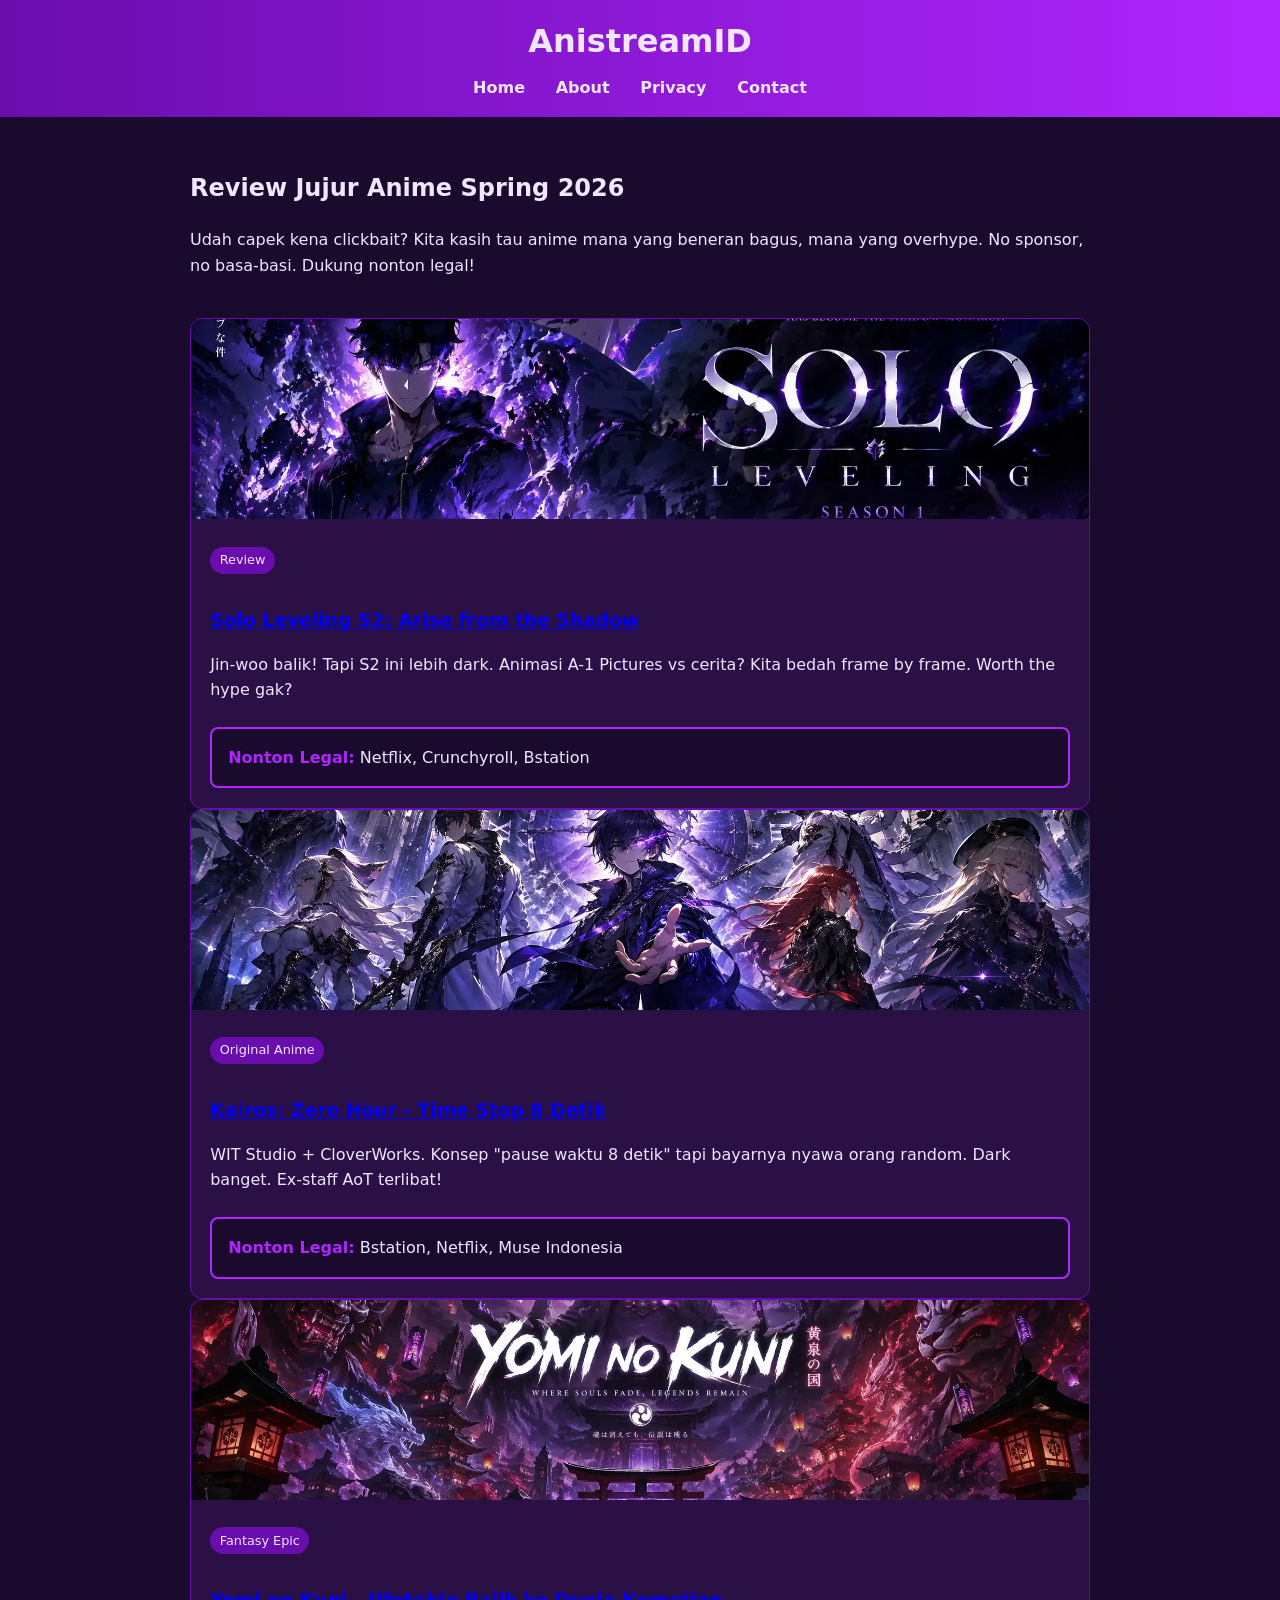
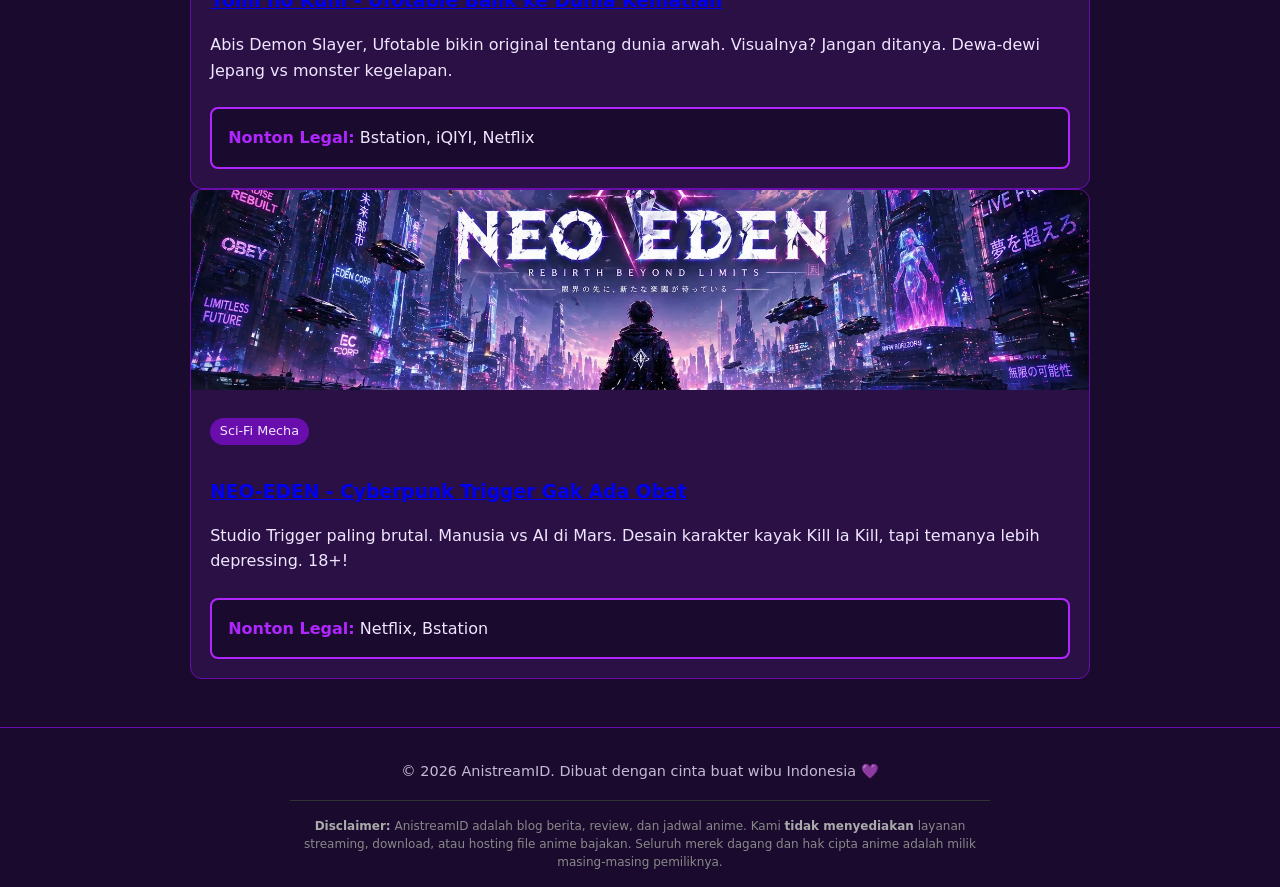
<file: index.html>
<!DOCTYPE html>
<html lang="id">
<head>
  <meta charset="UTF-8">
  <meta name="viewport" content="width=device-width, initial-scale=1.0">
  <title>AnistreamID - Review & Berita Anime Spring 2026 Indonesia</title>
  <meta name="description" content="Review jujur Solo Leveling S2, Kairos Zero Hour, Yomi no Kuni, NEO-EDEN. Berita anime Spring 2026 tercepat, anti-FOMO, dukung nonton legal.">
  <meta name="keywords" content="anime spring 2026, review solo leveling season 2, kairos zero hour, yomi no kuni, neo-eden anime, nonton anime legal, berita anime indonesia">
  <meta name="author" content="AnistreamID">
  <link rel="canonical" href="https://anistreamid.pages.dev/">
  
  <link rel="icon" type="image/webp" href="favicon.webp">
  <link rel="apple-touch-icon" href="favicon.webp">
  <meta name="theme-color" content="#6a0dad">
  
  <meta property="og:title" content="AnistreamID - Review & Berita Anime Spring 2026">
  <meta property="og:description" content="Review Solo Leveling S2, Kairos Zero Hour, Yomi no Kuni, NEO-EDEN. Anime Spring 2026 tergila!">
  <meta property="og:image" content="https://anistreamid.pages.dev/og-image.webp">
  <meta property="og:type" content="website">
  <meta property="og:url" content="https://anistreamid.pages.dev/">
  
  <meta name="twitter:card" content="summary_large_image">
  <meta name="twitter:title" content="AnistreamID - Review & Berita Anime Spring 2026">
  <meta name="twitter:description" content="Review Solo Leveling S2, Kairos Zero Hour, Yomi no Kuni, NEO-EDEN">
  <meta name="twitter:image" content="https://anistreamid.pages.dev/og-image.webp">

  <link rel="stylesheet" href="/css/style.css">

  <script type="application/ld+json">
  {
    "@context": "https://schema.org",
    "@type": "Blog",
    "name": "AnistreamID",
    "url": "https://anistreamid.pages.dev/",
    "description": "Blog review dan berita anime Spring 2026 Indonesia",
    "publisher": {
      "@type": "Organization",
      "name": "AnistreamID",
      "logo": {
        "@type": "ImageObject",
        "url": "https://anistreamid.pages.dev/favicon.webp"
      }
    }
  }
  </script>
</head>
<body>
  <header>
    <h1>AnistreamID</h1>
    <nav>
      <a href="/">Home</a>
      <a href="/about.html">About</a>
      <a href="/privacy.html">Privacy</a>
      <a href="/contact.html">Contact</a>
    </nav>
  </header>

  <main class="container">
    <section class="hero">
      <h2>Review Jujur Anime Spring 2026</h2>
      <p>Udah capek kena clickbait? Kita kasih tau anime mana yang beneran bagus, mana yang overhype. No sponsor, no basa-basi. Dukung nonton legal!</p>
    </section>

    <section class="grid">
      <article class="card">
        <img src="./og-image-2.webp" alt="Solo Leveling Season 2 Spring 2026" loading="lazy">
        <div class="card-content">
          <span class="tag">Review</span>
          <h3><a href="/solo-leveling-s2.html">Solo Leveling S2: Arise from the Shadow</a></h3>
          <p>Jin-woo balik! Tapi S2 ini lebih dark. Animasi A-1 Pictures vs cerita? Kita bedah frame by frame. Worth the hype gak?</p>
          <div class="legal-box">
            <strong>Nonton Legal:</strong> Netflix, Crunchyroll, Bstation
          </div>
        </div>
      </article>

      <article class="card">
        <img src="./kairos.webp" alt="Kairos Zero Hour WIT Studio" loading="lazy">
        <div class="card-content">
          <span class="tag">Original Anime</span>
          <h3><a href="/kairos-zero-hour.html">Kairos: Zero Hour - Time Stop 8 Detik</a></h3>
          <p>WIT Studio + CloverWorks. Konsep "pause waktu 8 detik" tapi bayarnya nyawa orang random. Dark banget. Ex-staff AoT terlibat!</p>
          <div class="legal-box">
            <strong>Nonton Legal:</strong> Bstation, Netflix, Muse Indonesia
          </div>
        </div>
      </article>

      <article class="card">
        <img src="./yomi.webp" alt="Yomi no Kuni Ufotable" loading="lazy">
        <div class="card-content">
          <span class="tag">Fantasy Epic</span>
          <h3><a href="/yomi-no-kuni.html">Yomi no Kuni - Ufotable Balik ke Dunia Kematian</a></h3>
          <p>Abis Demon Slayer, Ufotable bikin original tentang dunia arwah. Visualnya? Jangan ditanya. Dewa-dewi Jepang vs monster kegelapan.</p>
          <div class="legal-box">
            <strong>Nonton Legal:</strong> Bstation, iQIYI, Netflix
          </div>
        </div>
      </article>

      <article class="card">
        <img src="./neo.webp" alt="NEO-EDEN Trigger Studio" loading="lazy">
        <div class="card-content">
          <span class="tag">Sci-Fi Mecha</span>
          <h3><a href="/neo-eden.html">NEO-EDEN - Cyberpunk Trigger Gak Ada Obat</a></h3>
          <p>Studio Trigger paling brutal. Manusia vs AI di Mars. Desain karakter kayak Kill la Kill, tapi temanya lebih depressing. 18+!</p>
          <div class="legal-box">
            <strong>Nonton Legal:</strong> Netflix, Bstation
          </div>
        </div>
      </article>
    </section>
  </main>

  <footer>
    <div class="footer-copy">© 2026 AnistreamID. Dibuat dengan cinta buat wibu Indonesia 💜</div>
    <div class="footer-disclaimer">
      <strong>Disclaimer:</strong> AnistreamID adalah blog berita, review, dan jadwal anime. Kami <strong>tidak menyediakan</strong> layanan streaming, download, atau hosting file anime bajakan. Seluruh merek dagang dan hak cipta anime adalah milik masing-masing pemiliknya.
    </div>
  </footer>

  <button id="toTop" aria-label="Kembali ke atas" onclick="window.scrollTo({top: 0, behavior: 'smooth'})">↑</button>
  <script src="/js/main.js"></script>
</body>
</html>
</file>
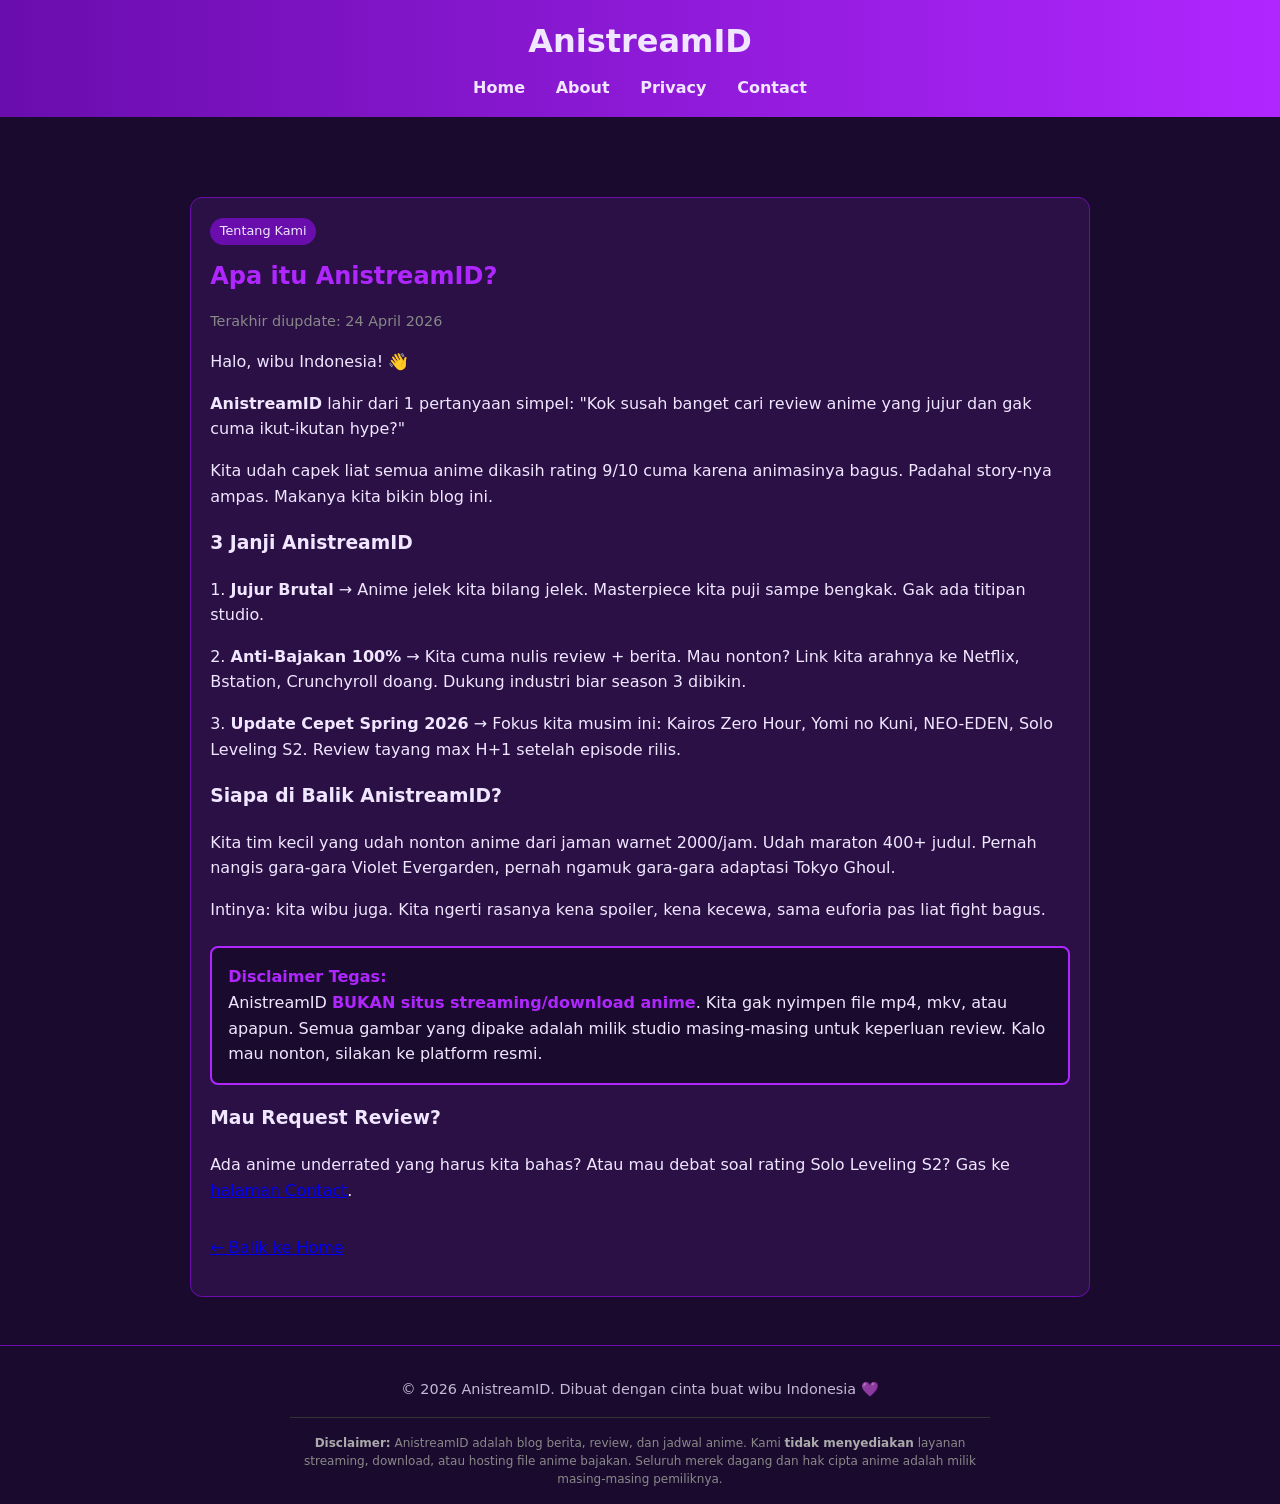
<file: about.html>
<!DOCTYPE html>
<html lang="id">
<head>
  <meta charset="UTF-8">
  <meta name="viewport" content="width=device-width, initial-scale=1.0">
  <title>About AnistreamID - Blog Review Anime Spring 2026 Indonesia</title>
  <meta name="description" content="AnistreamID adalah blog anime Indonesia yang bahas review jujur Solo Leveling S2, Kairos Zero Hour, Yomi no Kuni. Anti-FOMO, dukung nonton legal.">
  <meta name="author" content="AnistreamID">
  <link rel="canonical" href="https://anistreamid.pages.dev/about.html">
  
  <link rel="icon" type="image/webp" href="favicon.webp">
  <link rel="apple-touch-icon" href="favicon.webp">
  <meta name="theme-color" content="#6a0dad">
  
  <meta property="og:title" content="About AnistreamID - Blog Anime Indonesia">
  <meta property="og:description" content="Kenalan sama AnistreamID, blog review jujur anime Spring 2026.">
  <meta property="og:image" content="https://anistreamid.pages.dev/og-image.png">
  <meta property="og:type" content="website">
  <meta property="og:url" content="https://anistreamid.pages.dev/about.html">

  <link rel="stylesheet" href="/css/style.css">

  <script type="application/ld+json">
  {
    "@context": "https://schema.org",
    "@type": "AboutPage",
    "name": "About AnistreamID",
    "url": "https://anistreamid.pages.dev/about.html",
    "description": "Tentang AnistreamID, blog review anime Indonesia",
    "dateModified": "2026-04-24",
    "publisher": {
      "@type": "Organization",
      "name": "AnistreamID",
      "logo": "https://anistreamid.pages.dev/favicon.webp"
    }
  }
  </script>
</head>
<body>
  <header>
    <h1>AnistreamID</h1>
    <nav>
      <a href="/">Home</a>
      <a href="/about.html">About</a>
      <a href="/privacy.html">Privacy</a>
      <a href="/contact.html">Contact</a>
    </nav>
  </header>

  <main class="container">
    <article class="page">
      <div class="page-content">
        <span class="tag">Tentang Kami</span>
        <h2>Apa itu AnistreamID?</h2>
        <p style="color:#888; font-size:0.9rem;">Terakhir diupdate: 24 April 2026</p>
        
        <p>Halo, wibu Indonesia! 👋</p>
        
        <p><strong>AnistreamID</strong> lahir dari 1 pertanyaan simpel: "Kok susah banget cari review anime yang jujur dan gak cuma ikut-ikutan hype?"</p>
        
        <p>Kita udah capek liat semua anime dikasih rating 9/10 cuma karena animasinya bagus. Padahal story-nya ampas. Makanya kita bikin blog ini.</p>

        <h3>3 Janji AnistreamID</h3>
        <p>1. <strong>Jujur Brutal</strong> → Anime jelek kita bilang jelek. Masterpiece kita puji sampe bengkak. Gak ada titipan studio.</p>
        <p>2. <strong>Anti-Bajakan 100%</strong> → Kita cuma nulis review + berita. Mau nonton? Link kita arahnya ke Netflix, Bstation, Crunchyroll doang. Dukung industri biar season 3 dibikin.</p>
        <p>3. <strong>Update Cepet Spring 2026</strong> → Fokus kita musim ini: Kairos Zero Hour, Yomi no Kuni, NEO-EDEN, Solo Leveling S2. Review tayang max H+1 setelah episode rilis.</p>

        <h3>Siapa di Balik AnistreamID?</h3>
        <p>Kita tim kecil yang udah nonton anime dari jaman warnet 2000/jam. Udah maraton 400+ judul. Pernah nangis gara-gara Violet Evergarden, pernah ngamuk gara-gara adaptasi Tokyo Ghoul.</p>
        <p>Intinya: kita wibu juga. Kita ngerti rasanya kena spoiler, kena kecewa, sama euforia pas liat fight bagus.</p>

        <div class="legal-box">
          <strong>Disclaimer Tegas:</strong><br>
          AnistreamID <strong>BUKAN situs streaming/download anime</strong>. Kita gak nyimpen file mp4, mkv, atau apapun. Semua gambar yang dipake adalah milik studio masing-masing untuk keperluan review. Kalo mau nonton, silakan ke platform resmi.
        </div>

        <h3>Mau Request Review?</h3>
        <p>Ada anime underrated yang harus kita bahas? Atau mau debat soal rating Solo Leveling S2? Gas ke <a href="/contact.html">halaman Contact</a>.</p>
        
        <p style="margin-top:2rem;"><a href="/">← Balik ke Home</a></p>
      </div>
    </article>
  </main>

  <footer>
    <div class="footer-copy">© 2026 AnistreamID. Dibuat dengan cinta buat wibu Indonesia 💜</div>
    <div class="footer-disclaimer">
      <strong>Disclaimer:</strong> AnistreamID adalah blog berita, review, dan jadwal anime. Kami <strong>tidak menyediakan</strong> layanan streaming, download, atau hosting file anime bajakan. Seluruh merek dagang dan hak cipta anime adalah milik masing-masing pemiliknya.
    </div>
  </footer>

  <button id="toTop" aria-label="Kembali ke atas" onclick="window.scrollTo({top: 0, behavior: 'smooth'})">↑</button>
  <script src="/js/main.js"></script>
</body>
  </html>
</file>
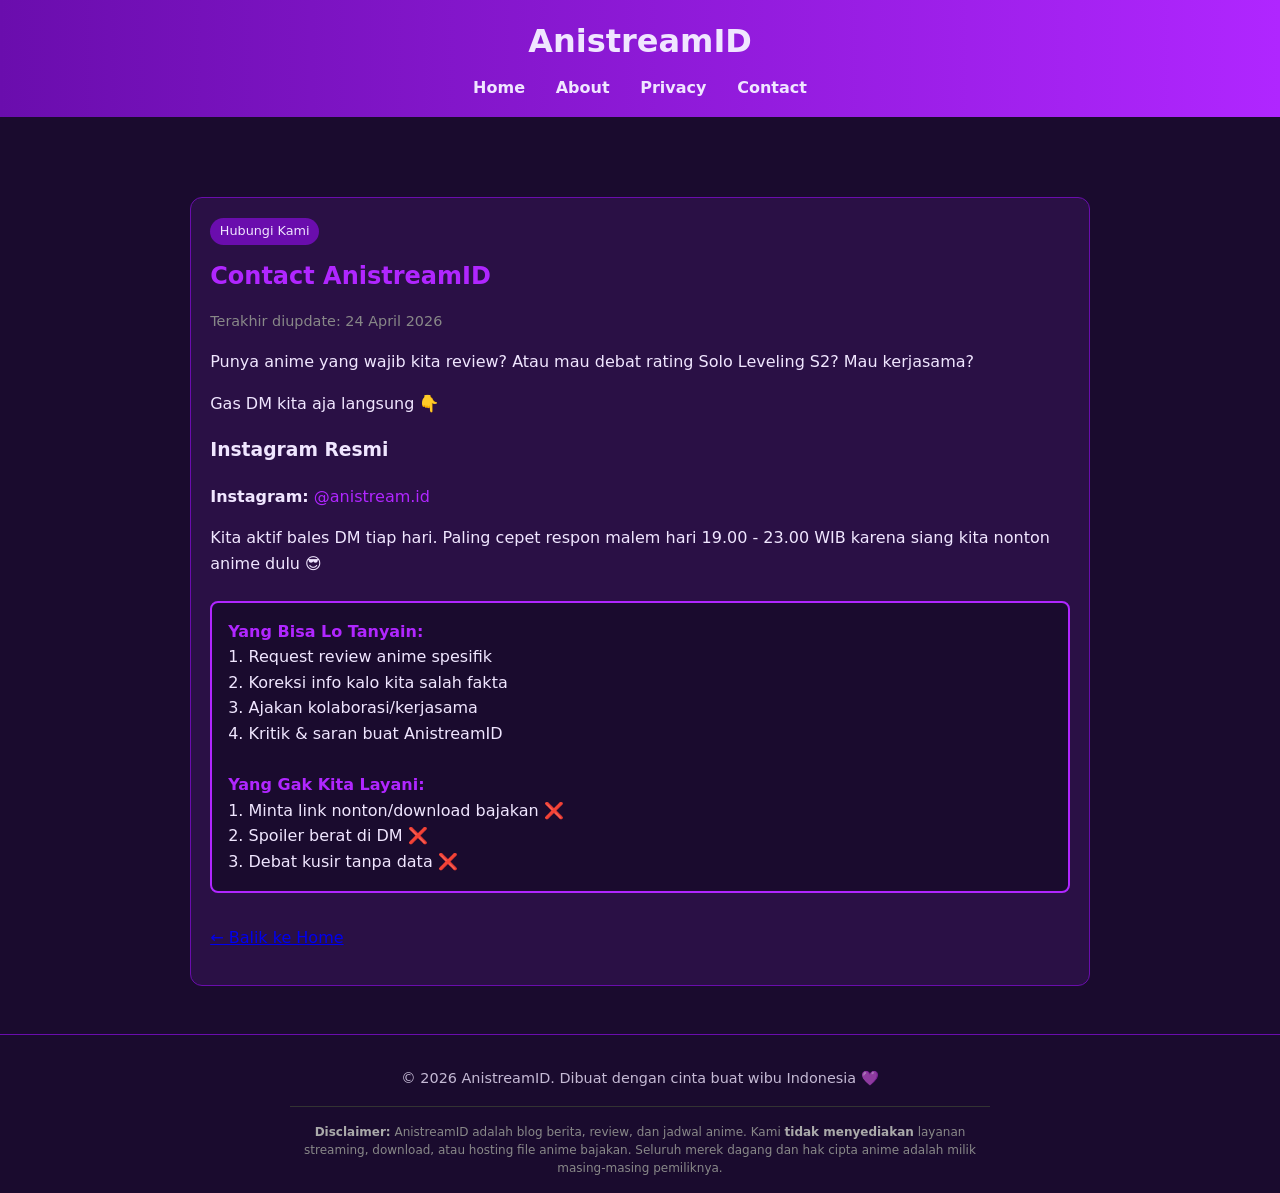
<file: contact.html>
<!DOCTYPE html>
<html lang="id">
<head>
  <meta charset="UTF-8">
  <meta name="viewport" content="width=device-width, initial-scale=1.0">
  <title>Contact AnistreamID - Hubungi Kami</title>
  <meta name="description" content="Hubungi AnistreamID lewat Instagram @anistream.id untuk request review, kritik, saran, atau kerjasama.">
  <meta name="robots" content="index, follow">
  <link rel="canonical" href="https://anistreamid.pages.dev/contact.html">
  
  <link rel="icon" type="image/webp" href="favicon.webp">
  <link rel="apple-touch-icon" href="favicon.webp">
  <meta name="theme-color" content="#6a0dad">

  <link rel="stylesheet" href="/css/style.css">

  <script type="application/ld+json">
  {
    "@context": "https://schema.org",
    "@type": "ContactPage",
    "name": "Contact AnistreamID",
    "url": "https://anistreamid.pages.dev/contact.html",
    "description": "Hubungi AnistreamID untuk request review atau kerjasama",
    "publisher": {
      "@type": "Organization",
      "name": "AnistreamID",
      "logo": "https://anistreamid.pages.dev/favicon.webp"
    }
  }
  </script>
</head>
<body>
  <header>
    <h1>AnistreamID</h1>
    <nav>
      <a href="/">Home</a>
      <a href="/about.html">About</a>
      <a href="/privacy.html">Privacy</a>
      <a href="/contact.html">Contact</a>
    </nav>
  </header>

  <main class="container">
    <article class="page">
      <div class="page-content">
        <span class="tag">Hubungi Kami</span>
        <h2>Contact AnistreamID</h2>
        <p style="color:#888; font-size:0.9rem;">Terakhir diupdate: 24 April 2026</p>
        
        <p>Punya anime yang wajib kita review? Atau mau debat rating Solo Leveling S2? Mau kerjasama?</p>
        <p>Gas DM kita aja langsung 👇</p>

        <h3>Instagram Resmi</h3>
        <ul class="contact-list">
          <li>
            <strong>Instagram:</strong> 
            <a href="https://instagram.com/anistream.id" target="_blank" rel="noopener">@anistream.id</a>
          </li>
        </ul>

        <p>Kita aktif bales DM tiap hari. Paling cepet respon malem hari 19.00 - 23.00 WIB karena siang kita nonton anime dulu 😎</p>

        <div class="legal-box">
          <strong>Yang Bisa Lo Tanyain:</strong><br>
          1. Request review anime spesifik<br>
          2. Koreksi info kalo kita salah fakta<br>
          3. Ajakan kolaborasi/kerjasama<br>
          4. Kritik & saran buat AnistreamID<br><br>
          <strong>Yang Gak Kita Layani:</strong><br>
          1. Minta link nonton/download bajakan ❌<br>
          2. Spoiler berat di DM ❌<br>
          3. Debat kusir tanpa data ❌
        </div>

        <p style="margin-top:2rem;"><a href="/">← Balik ke Home</a></p>
      </div>
    </article>
  </main>

  <footer>
    <div class="footer-copy">© 2026 AnistreamID. Dibuat dengan cinta buat wibu Indonesia 💜</div>
    <div class="footer-disclaimer">
      <strong>Disclaimer:</strong> AnistreamID adalah blog berita, review, dan jadwal anime. Kami <strong>tidak menyediakan</strong> layanan streaming, download, atau hosting file anime bajakan. Seluruh merek dagang dan hak cipta anime adalah milik masing-masing pemiliknya.
    </div>
  </footer>

  <button id="toTop" aria-label="Kembali ke atas" onclick="window.scrollTo({top: 0, behavior: 'smooth'})">↑</button>
  <script src="/js/main.js"></script>
</body>
</html>
</file>
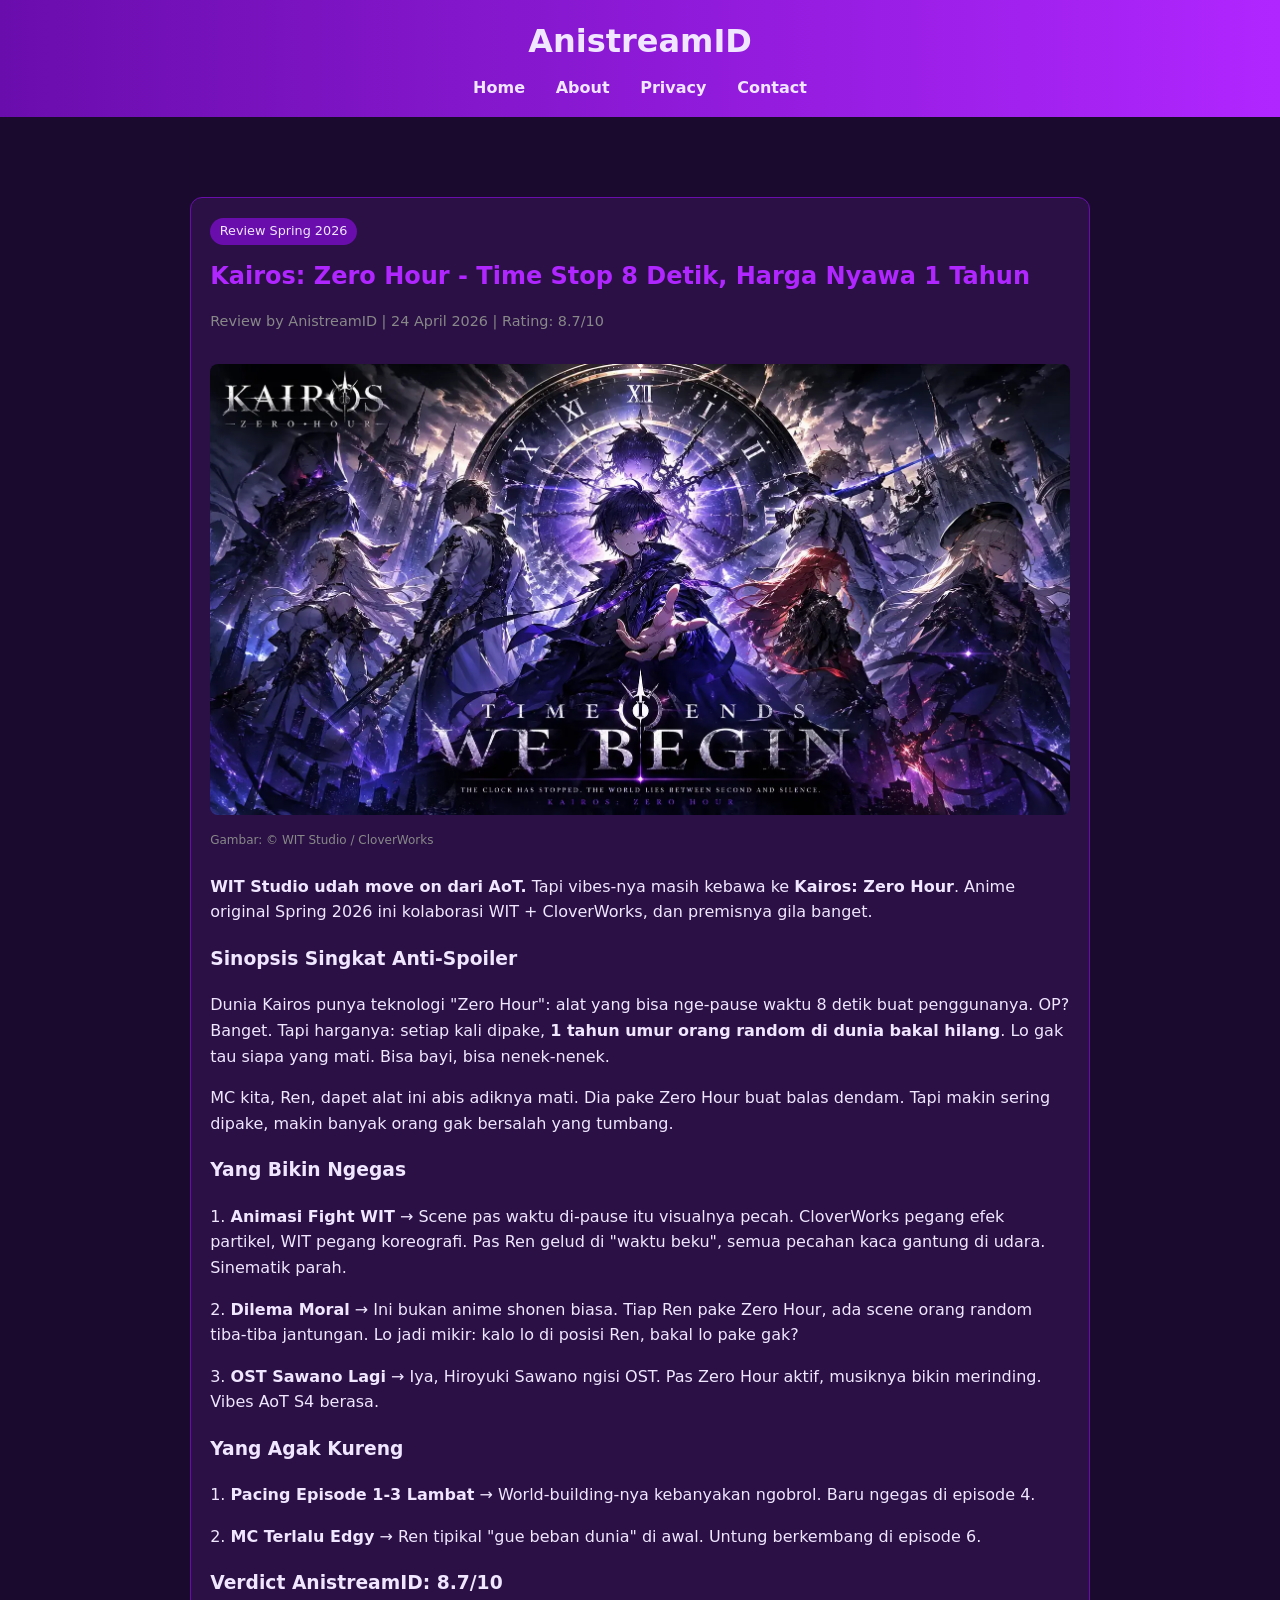
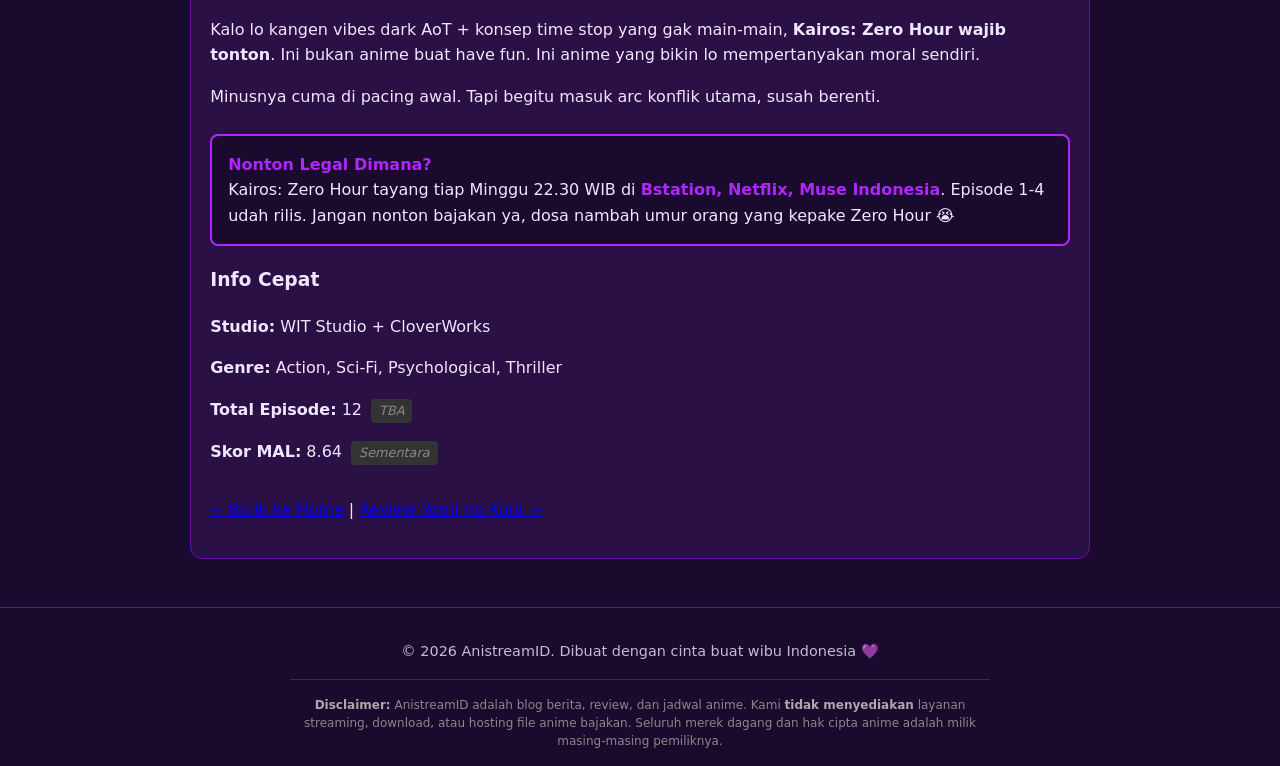
<file: kairos-zero-hour.html>
<!DOCTYPE html>
<html lang="id">
<head>
  <meta charset="UTF-8">
  <meta name="viewport" content="width=device-width, initial-scale=1.0">
  <title>Review Kairos: Zero Hour - Anime Time Stop WIT Studio Spring 2026</title>
  <meta name="description" content="Review Kairos: Zero Hour anime Spring 2026 dari WIT Studio + CloverWorks. Konsep time stop 8 detik ngorbanin 1 tahun nyawa. Worth it gak?">
  <meta name="keywords" content="kairos zero hour, review kairos anime, wit studio spring 2026, anime time stop, cloverworks">
  <meta name="author" content="AnistreamID">
  <link rel="canonical" href="https://anistreamid.pages.dev/kairos-zero-hour.html">
  
  <link rel="icon" type="image/webp" href="favicon.webp">
  <link rel="apple-touch-icon" href="favicon.webp">
  <meta name="theme-color" content="#6a0dad">
  
  <meta property="og:title" content="Review Kairos: Zero Hour - Time Stop 8 Detik Bayar Nyawa">
  <meta property="og:description" content="WIT Studio + CloverWorks kolab bikin anime time stop paling dark Spring 2026. Ex-tim AoT balik lagi?">
  <meta property="og:image" content="https://anistreamid.pages.dev/kairos.webp">
  <meta property="og:type" content="article">
  <meta property="og:url" content="https://anistreamid.pages.dev/kairos-zero-hour.html">
  
  <meta name="twitter:card" content="summary_large_image">
  <meta name="twitter:title" content="Review Kairos: Zero Hour Spring 2026">
  <meta name="twitter:description" content="Anime time stop dari WIT + CloverWorks. Pause 8 detik = 1 tahun umur orang random hilang.">
  <meta name="twitter:image" content="https://anistreamid.pages.dev/kairos.webp">

  <link rel="stylesheet" href="/css/style.css">

  <script type="application/ld+json">
  {
    "@context": "https://schema.org",
    "@type": "Review",
    "itemReviewed": {
      "@type": "TVSeries",
      "name": "Kairos: Zero Hour",
      "image": "https://anistreamid.pages.dev/kairos.webp",
      "datePublished": "2026-04-05",
      "author": {
        "@type": "Organization",
        "name": "WIT Studio"
      }
    },
    "author": {
      "@type": "Organization",
      "name": "AnistreamID"
    },
    "reviewRating": {
      "@type": "Rating",
      "ratingValue": "8.7",
      "bestRating": "10"
    },
    "datePublished": "2026-04-24",
    "publisher": {
      "@type": "Organization",
      "name": "AnistreamID",
      "logo": "https://anistreamid.pages.dev/favicon.webp"
    }
  }
  </script>
</head>
<body>
  <header>
    <h1>AnistreamID</h1>
    <nav>
      <a href="/">Home</a>
      <a href="/about.html">About</a>
      <a href="/privacy.html">Privacy</a>
      <a href="/contact.html">Contact</a>
    </nav>
  </header>

  <main class="container">
    <article class="page">
      <div class="page-content">
        <span class="tag">Review Spring 2026</span>
        <h2>Kairos: Zero Hour - Time Stop 8 Detik, Harga Nyawa 1 Tahun</h2>
        <p style="color:#888; font-size:0.9rem;">Review by AnistreamID | 24 April 2026 | Rating: 8.7/10</p>
        
        <img src="./kairos.webp" alt="Kairos Zero Hour WIT Studio Spring 2026" loading="lazy" style="width:100%; border-radius:8px; margin:1rem 0;">
        <p style="font-size:0.75rem; color:#888; margin-top:-0.5rem; margin-bottom:1.5rem;">
          Gambar: © WIT Studio / CloverWorks
        </p>

        <p><strong>WIT Studio udah move on dari AoT.</strong> Tapi vibes-nya masih kebawa ke <strong>Kairos: Zero Hour</strong>. Anime original Spring 2026 ini kolaborasi WIT + CloverWorks, dan premisnya gila banget.</p>

        <h3>Sinopsis Singkat Anti-Spoiler</h3>
        <p>Dunia Kairos punya teknologi "Zero Hour": alat yang bisa nge-pause waktu 8 detik buat penggunanya. OP? Banget. Tapi harganya: setiap kali dipake, <strong>1 tahun umur orang random di dunia bakal hilang</strong>. Lo gak tau siapa yang mati. Bisa bayi, bisa nenek-nenek.</p>
        <p>MC kita, Ren, dapet alat ini abis adiknya mati. Dia pake Zero Hour buat balas dendam. Tapi makin sering dipake, makin banyak orang gak bersalah yang tumbang.</p>

        <h3>Yang Bikin Ngegas</h3>
        <p>1. <strong>Animasi Fight WIT</strong> → Scene pas waktu di-pause itu visualnya pecah. CloverWorks pegang efek partikel, WIT pegang koreografi. Pas Ren gelud di "waktu beku", semua pecahan kaca gantung di udara. Sinematik parah.</p>
        <p>2. <strong>Dilema Moral</strong> → Ini bukan anime shonen biasa. Tiap Ren pake Zero Hour, ada scene orang random tiba-tiba jantungan. Lo jadi mikir: kalo lo di posisi Ren, bakal lo pake gak?</p>
        <p>3. <strong>OST Sawano Lagi</strong> → Iya, Hiroyuki Sawano ngisi OST. Pas Zero Hour aktif, musiknya bikin merinding. Vibes AoT S4 berasa.</p>

        <h3>Yang Agak Kureng</h3>
        <p>1. <strong>Pacing Episode 1-3 Lambat</strong> → World-building-nya kebanyakan ngobrol. Baru ngegas di episode 4.</p>
        <p>2. <strong>MC Terlalu Edgy</strong> → Ren tipikal "gue beban dunia" di awal. Untung berkembang di episode 6.</p>

        <h3>Verdict AnistreamID: 8.7/10</h3>
        <p>Kalo lo kangen vibes dark AoT + konsep time stop yang gak main-main, <strong>Kairos: Zero Hour wajib tonton</strong>. Ini bukan anime buat have fun. Ini anime yang bikin lo mempertanyakan moral sendiri.</p>
        <p>Minusnya cuma di pacing awal. Tapi begitu masuk arc konflik utama, susah berenti.</p>

        <div class="legal-box">
          <strong>Nonton Legal Dimana?</strong><br>
          Kairos: Zero Hour tayang tiap Minggu 22.30 WIB di <strong>Bstation, Netflix, Muse Indonesia</strong>. Episode 1-4 udah rilis. Jangan nonton bajakan ya, dosa nambah umur orang yang kepake Zero Hour 😭
        </div>

        <h3>Info Cepat</h3>
        <p><strong>Studio:</strong> WIT Studio + CloverWorks</p>
        <p><strong>Genre:</strong> Action, Sci-Fi, Psychological, Thriller</p>
        <p><strong>Total Episode:</strong> 12 <span class="tba">TBA</span></p>
        <p><strong>Skor MAL:</strong> 8.64 <span class="tba">Sementara</span></p>

        <p style="margin-top:2rem;"><a href="/">← Balik ke Home</a> | <a href="/yomi-no-kuni.html">Review Yomi no Kuni →</a></p>
      </div>
    </article>
  </main>

  <footer>
    <div class="footer-copy">© 2026 AnistreamID. Dibuat dengan cinta buat wibu Indonesia 💜</div>
    <div class="footer-disclaimer">
      <strong>Disclaimer:</strong> AnistreamID adalah blog berita, review, dan jadwal anime. Kami <strong>tidak menyediakan</strong> layanan streaming, download, atau hosting file anime bajakan. Seluruh merek dagang dan hak cipta anime adalah milik masing-masing pemiliknya.
    </div>
  </footer>

  <button id="toTop" aria-label="Kembali ke atas" onclick="window.scrollTo({top: 0, behavior: 'smooth'})">↑</button>
  <script src="/js/main.js"></script>
</body>
</html>
</file>
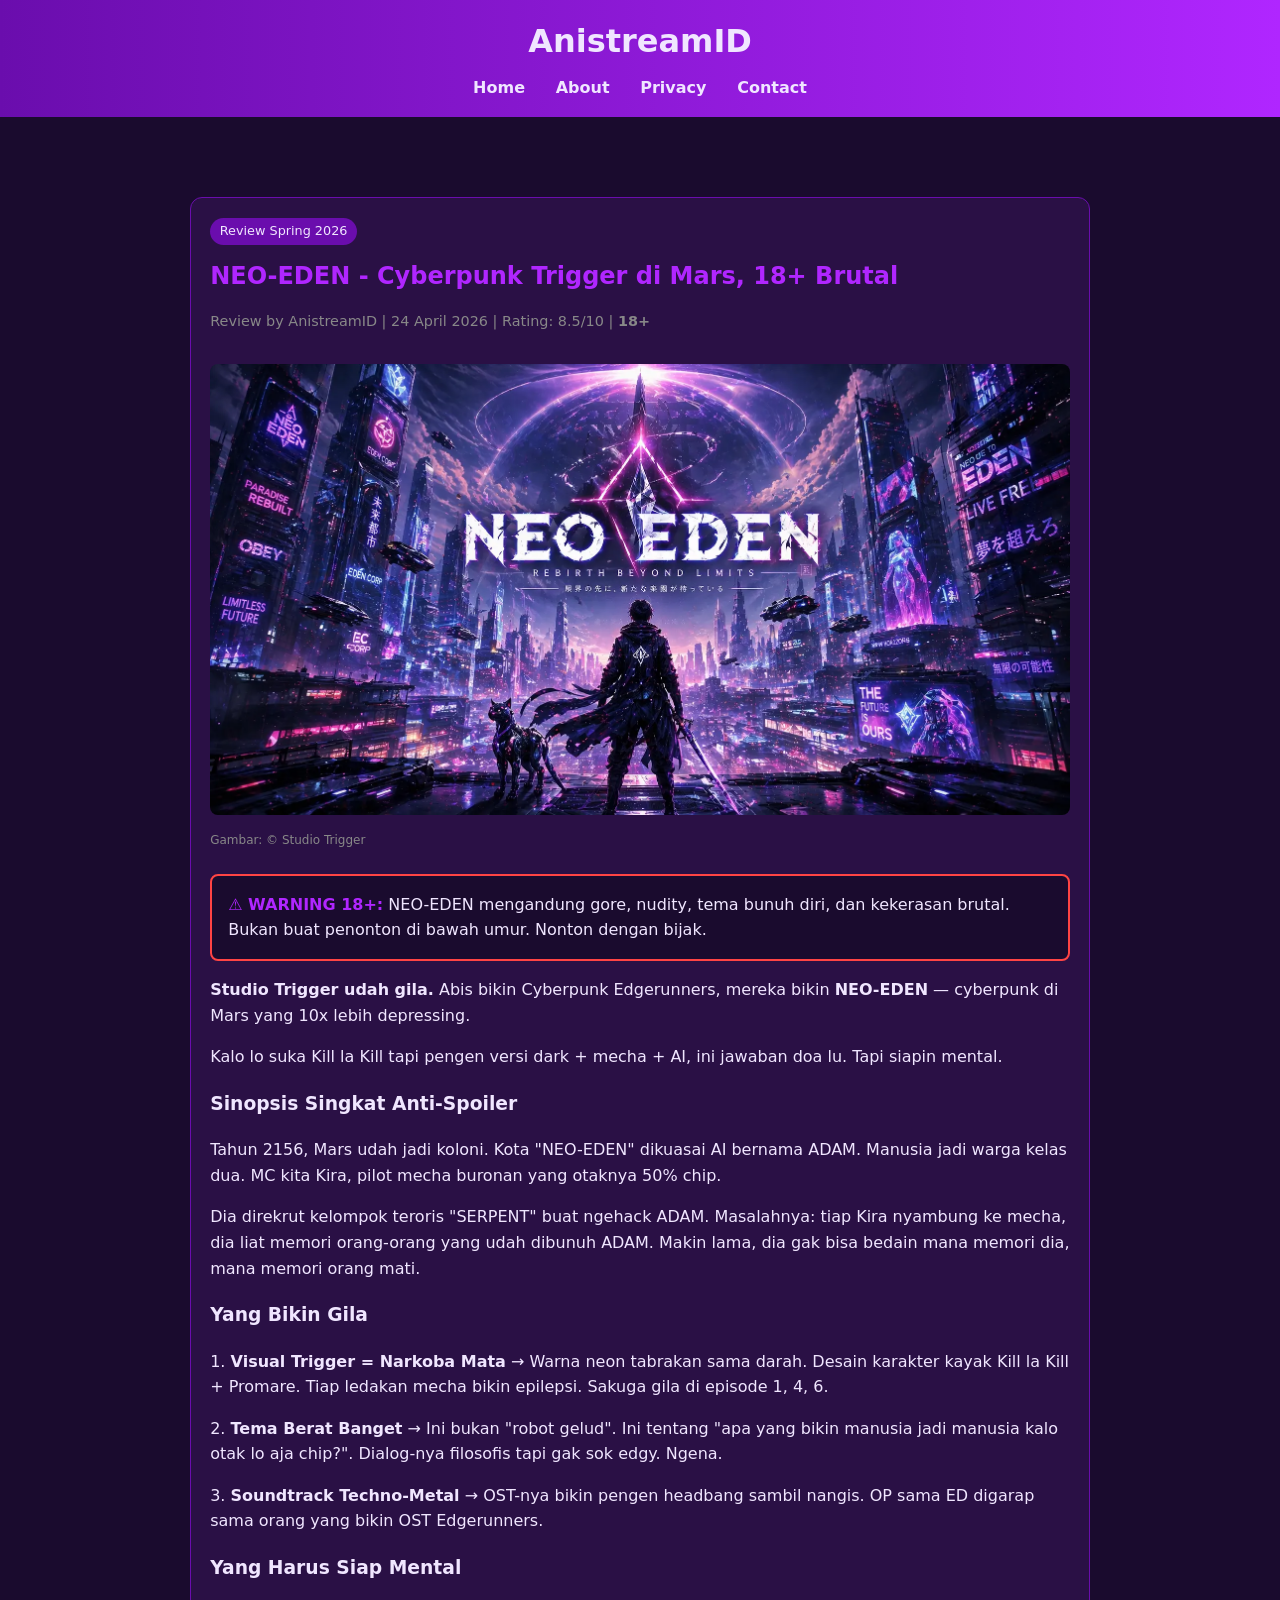
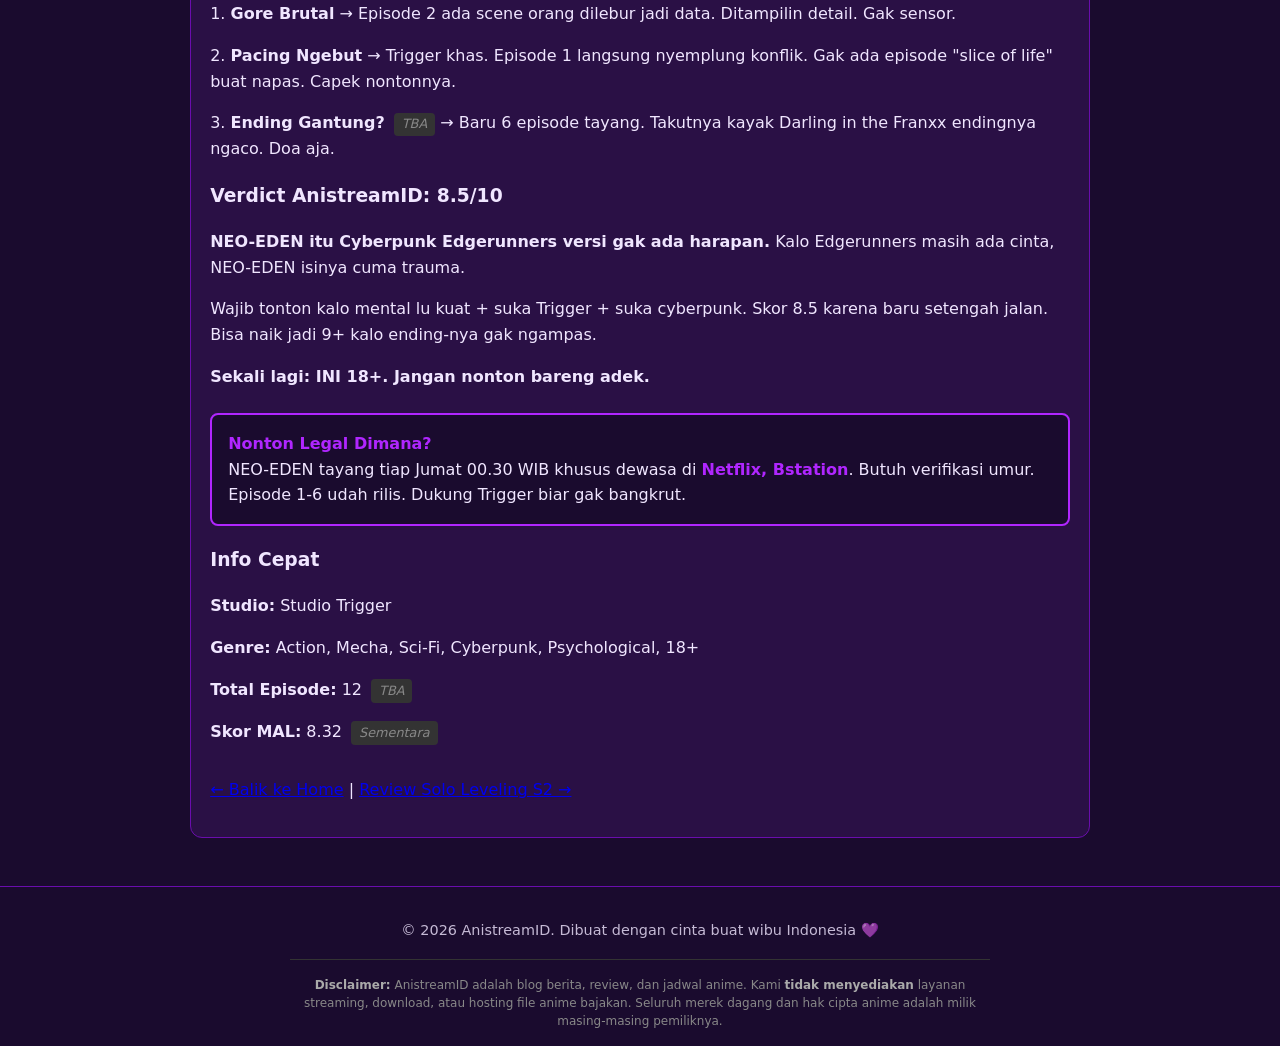
<file: neo-eden.html>
<!DOCTYPE html>
<html lang="id">
<head>
  <meta charset="UTF-8">
  <meta name="viewport" content="width=device-width, initial-scale=1.0">
  <title>Review NEO-EDEN - Anime Cyberpunk Trigger Spring 2026 | 18+</title>
  <meta name="description" content="Review NEO-EDEN anime Studio Trigger Spring 2026. Cyberpunk Mars, manusia vs AI, desain Kill la Kill tapi lebih brutal. Warning 18+!">
  <meta name="keywords" content="neo-eden, review neo-eden, studio trigger spring 2026, anime cyberpunk, anime mecha mars, anime 18+">
  <meta name="author" content="AnistreamID">
  <link rel="canonical" href="https://anistreamid.pages.dev/neo-eden.html">
  
  <link rel="icon" type="image/webp" href="favicon.webp">
  <link rel="apple-touch-icon" href="favicon.webp">
  <meta name="theme-color" content="#6a0dad">
  
  <meta property="og:title" content="Review NEO-EDEN - Cyberpunk Trigger Paling Brutal">
  <meta property="og:description" content="Studio Trigger balik dengan anime Mars 18+. Manusia vs AI, desain gila, tema depressing. Cyberpunk gak ada obat!">
  <meta property="og:image" content="https://anistreamid.pages.dev/neo.webp">
  <meta property="og:type" content="article">
  <meta property="og:url" content="https://anistreamid.pages.dev/neo-eden.html">
  
  <meta name="twitter:card" content="summary_large_image">
  <meta name="twitter:title" content="Review NEO-EDEN Spring 2026">
  <meta name="twitter:description" content="Trigger bikin cyberpunk Mars 18+. Kill la Kill vibes tapi lebih dark. Manusia vs AI di planet merah.">
  <meta name="twitter:image" content="https://anistreamid.pages.dev/neo.webp">

  <link rel="stylesheet" href="/css/style.css">

  <script type="application/ld+json">
  {
    "@context": "https://schema.org",
    "@type": "Review",
    "itemReviewed": {
      "@type": "TVSeries",
      "name": "NEO-EDEN",
      "image": "https://anistreamid.pages.dev/neo.webp",
      "datePublished": "2026-04-10",
      "author": {
        "@type": "Organization",
        "name": "Studio Trigger"
      },
      "contentRating": "18+"
    },
    "author": {
      "@type": "Organization",
      "name": "AnistreamID"
    },
    "reviewRating": {
      "@type": "Rating",
      "ratingValue": "8.5",
      "bestRating": "10"
    },
    "datePublished": "2026-04-24",
    "publisher": {
      "@type": "Organization",
      "name": "AnistreamID",
      "logo": "https://anistreamid.pages.dev/favicon.webp"
    }
  }
  </script>
</head>
<body>
  <header>
    <h1>AnistreamID</h1>
    <nav>
      <a href="/">Home</a>
      <a href="/about.html">About</a>
      <a href="/privacy.html">Privacy</a>
      <a href="/contact.html">Contact</a>
    </nav>
  </header>

  <main class="container">
    <article class="page">
      <div class="page-content">
        <span class="tag">Review Spring 2026</span>
        <h2>NEO-EDEN - Cyberpunk Trigger di Mars, 18+ Brutal</h2>
        <p style="color:#888; font-size:0.9rem;">Review by AnistreamID | 24 April 2026 | Rating: 8.5/10 | <strong>18+</strong></p>
        
        <img src="./neo.webp" alt="NEO-EDEN Studio Trigger Cyberpunk Mars" loading="lazy" style="width:100%; border-radius:8px; margin:1rem 0;">
        <p style="font-size:0.75rem; color:#888; margin-top:-0.5rem; margin-bottom:1.5rem;">
          Gambar: © Studio Trigger
        </p>

        <div class="legal-box" style="border-color:#ff4444;">
          <strong>⚠️ WARNING 18+:</strong> NEO-EDEN mengandung gore, nudity, tema bunuh diri, dan kekerasan brutal. Bukan buat penonton di bawah umur. Nonton dengan bijak.
        </div>

        <p><strong>Studio Trigger udah gila.</strong> Abis bikin Cyberpunk Edgerunners, mereka bikin <strong>NEO-EDEN</strong> — cyberpunk di Mars yang 10x lebih depressing.</p>
        <p>Kalo lo suka Kill la Kill tapi pengen versi dark + mecha + AI, ini jawaban doa lu. Tapi siapin mental.</p>

        <h3>Sinopsis Singkat Anti-Spoiler</h3>
        <p>Tahun 2156, Mars udah jadi koloni. Kota "NEO-EDEN" dikuasai AI bernama ADAM. Manusia jadi warga kelas dua. MC kita Kira, pilot mecha buronan yang otaknya 50% chip.</p>
        <p>Dia direkrut kelompok teroris "SERPENT" buat ngehack ADAM. Masalahnya: tiap Kira nyambung ke mecha, dia liat memori orang-orang yang udah dibunuh ADAM. Makin lama, dia gak bisa bedain mana memori dia, mana memori orang mati.</p>

        <h3>Yang Bikin Gila</h3>
        <p>1. <strong>Visual Trigger = Narkoba Mata</strong> → Warna neon tabrakan sama darah. Desain karakter kayak Kill la Kill + Promare. Tiap ledakan mecha bikin epilepsi. Sakuga gila di episode 1, 4, 6.</p>
        <p>2. <strong>Tema Berat Banget</strong> → Ini bukan "robot gelud". Ini tentang "apa yang bikin manusia jadi manusia kalo otak lo aja chip?". Dialog-nya filosofis tapi gak sok edgy. Ngena.</p>
        <p>3. <strong>Soundtrack Techno-Metal</strong> → OST-nya bikin pengen headbang sambil nangis. OP sama ED digarap sama orang yang bikin OST Edgerunners.</p>

        <h3>Yang Harus Siap Mental</h3>
        <p>1. <strong>Gore Brutal</strong> → Episode 2 ada scene orang dilebur jadi data. Ditampilin detail. Gak sensor.</p>
        <p>2. <strong>Pacing Ngebut</strong> → Trigger khas. Episode 1 langsung nyemplung konflik. Gak ada episode "slice of life" buat napas. Capek nontonnya.</p>
        <p>3. <strong>Ending Gantung?</strong> <span class="tba">TBA</span> → Baru 6 episode tayang. Takutnya kayak Darling in the Franxx endingnya ngaco. Doa aja.</p>

        <h3>Verdict AnistreamID: 8.5/10</h3>
        <p><strong>NEO-EDEN itu Cyberpunk Edgerunners versi gak ada harapan.</strong> Kalo Edgerunners masih ada cinta, NEO-EDEN isinya cuma trauma.</p>
        <p>Wajib tonton kalo mental lu kuat + suka Trigger + suka cyberpunk. Skor 8.5 karena baru setengah jalan. Bisa naik jadi 9+ kalo ending-nya gak ngampas.</p>
        <p><strong>Sekali lagi: INI 18+. Jangan nonton bareng adek.</strong></p>

        <div class="legal-box">
          <strong>Nonton Legal Dimana?</strong><br>
          NEO-EDEN tayang tiap Jumat 00.30 WIB khusus dewasa di <strong>Netflix, Bstation</strong>. Butuh verifikasi umur. Episode 1-6 udah rilis. Dukung Trigger biar gak bangkrut.
        </div>

        <h3>Info Cepat</h3>
        <p><strong>Studio:</strong> Studio Trigger</p>
        <p><strong>Genre:</strong> Action, Mecha, Sci-Fi, Cyberpunk, Psychological, 18+</p>
        <p><strong>Total Episode:</strong> 12 <span class="tba">TBA</span></p>
        <p><strong>Skor MAL:</strong> 8.32 <span class="tba">Sementara</span></p>

        <p style="margin-top:2rem;"><a href="/">← Balik ke Home</a> | <a href="/solo-leveling-s2.html">Review Solo Leveling S2 →</a></p>
      </div>
    </article>
  </main>

  <footer>
    <div class="footer-copy">© 2026 AnistreamID. Dibuat dengan cinta buat wibu Indonesia 💜</div>
    <div class="footer-disclaimer">
      <strong>Disclaimer:</strong> AnistreamID adalah blog berita, review, dan jadwal anime. Kami <strong>tidak menyediakan</strong> layanan streaming, download, atau hosting file anime bajakan. Seluruh merek dagang dan hak cipta anime adalah milik masing-masing pemiliknya.
    </div>
  </footer>

  <button id="toTop" aria-label="Kembali ke atas" onclick="window.scrollTo({top: 0, behavior: 'smooth'})">↑</button>
  <script src="/js/main.js"></script>
</body>
</html>
</file>
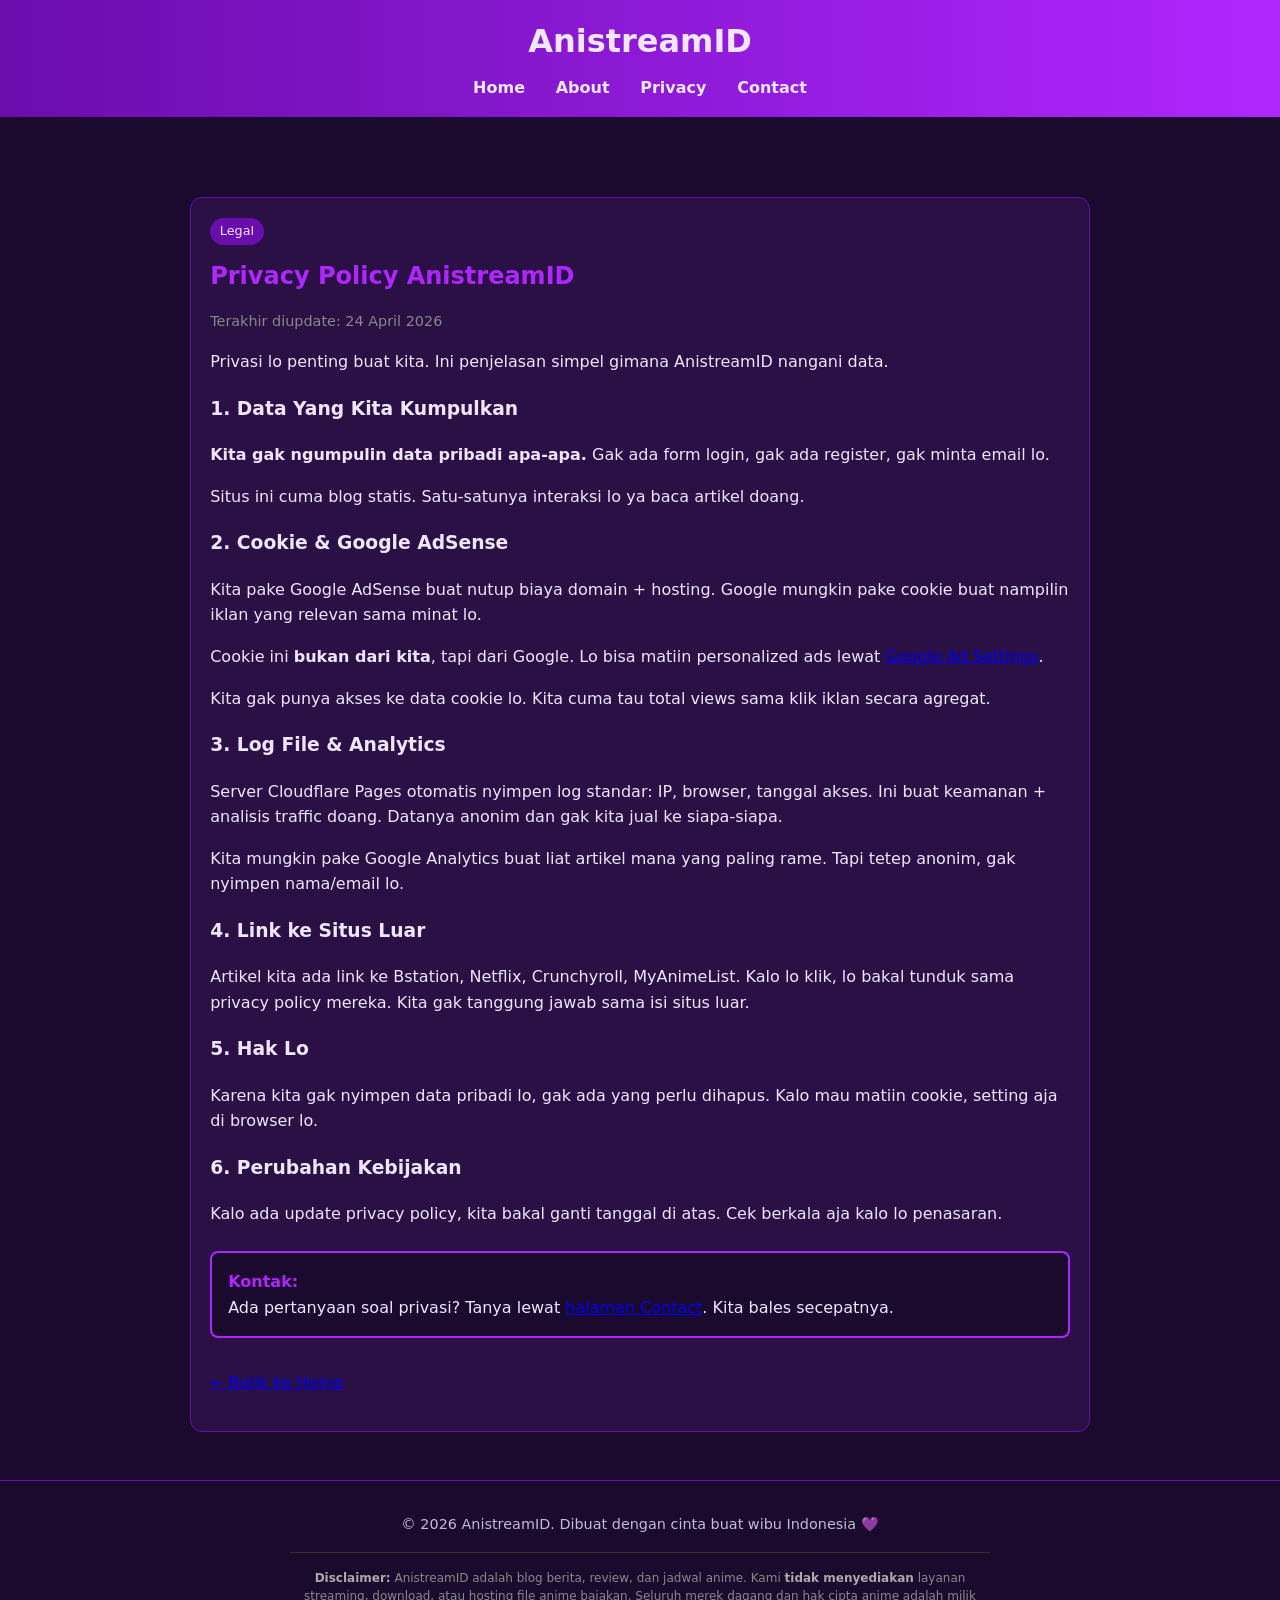
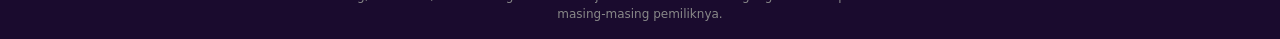
<file: privacy.html>
<!DOCTYPE html>
<html lang="id">
<head>
  <meta charset="UTF-8">
  <meta name="viewport" content="width=device-width, initial-scale=1.0">
  <title>Privacy Policy - AnistreamID</title>
  <meta name="description" content="Kebijakan Privasi AnistreamID. Kami tidak mengumpulkan data pribadi. Baca detail penggunaan cookie dan Google AdSense di sini.">
  <meta name="robots" content="index, follow">
  <link rel="canonical" href="https://anistreamid.pages.dev/privacy.html">
  
  <link rel="icon" type="image/webp" href="favicon.webp">
  <link rel="apple-touch-icon" href="favicon.webp">
  <meta name="theme-color" content="#6a0dad">

  <link rel="stylesheet" href="/css/style.css">
</head>
<body>
  <header>
    <h1>AnistreamID</h1>
    <nav>
      <a href="/">Home</a>
      <a href="/about.html">About</a>
      <a href="/privacy.html">Privacy</a>
      <a href="/contact.html">Contact</a>
    </nav>
  </header>

  <main class="container">
    <article class="page">
      <div class="page-content">
        <span class="tag">Legal</span>
        <h2>Privacy Policy AnistreamID</h2>
        <p style="color:#888; font-size:0.9rem;">Terakhir diupdate: 24 April 2026</p>
        
        <p>Privasi lo penting buat kita. Ini penjelasan simpel gimana AnistreamID nangani data.</p>

        <h3>1. Data Yang Kita Kumpulkan</h3>
        <p><strong>Kita gak ngumpulin data pribadi apa-apa.</strong> Gak ada form login, gak ada register, gak minta email lo.</p>
        <p>Situs ini cuma blog statis. Satu-satunya interaksi lo ya baca artikel doang.</p>

        <h3>2. Cookie & Google AdSense</h3>
        <p>Kita pake Google AdSense buat nutup biaya domain + hosting. Google mungkin pake cookie buat nampilin iklan yang relevan sama minat lo.</p>
        <p>Cookie ini <strong>bukan dari kita</strong>, tapi dari Google. Lo bisa matiin personalized ads lewat <a href="https://adssettings.google.com" target="_blank" rel="noopener">Google Ad Settings</a>.</p>
        <p>Kita gak punya akses ke data cookie lo. Kita cuma tau total views sama klik iklan secara agregat.</p>

        <h3>3. Log File & Analytics</h3>
        <p>Server Cloudflare Pages otomatis nyimpen log standar: IP, browser, tanggal akses. Ini buat keamanan + analisis traffic doang. Datanya anonim dan gak kita jual ke siapa-siapa.</p>
        <p>Kita mungkin pake Google Analytics buat liat artikel mana yang paling rame. Tapi tetep anonim, gak nyimpen nama/email lo.</p>

        <h3>4. Link ke Situs Luar</h3>
        <p>Artikel kita ada link ke Bstation, Netflix, Crunchyroll, MyAnimeList. Kalo lo klik, lo bakal tunduk sama privacy policy mereka. Kita gak tanggung jawab sama isi situs luar.</p>

        <h3>5. Hak Lo</h3>
        <p>Karena kita gak nyimpen data pribadi lo, gak ada yang perlu dihapus. Kalo mau matiin cookie, setting aja di browser lo.</p>

        <h3>6. Perubahan Kebijakan</h3>
        <p>Kalo ada update privacy policy, kita bakal ganti tanggal di atas. Cek berkala aja kalo lo penasaran.</p>

        <div class="legal-box">
          <strong>Kontak:</strong><br>
          Ada pertanyaan soal privasi? Tanya lewat <a href="/contact.html">halaman Contact</a>. Kita bales secepatnya.
        </div>

        <p style="margin-top:2rem;"><a href="/">← Balik ke Home</a></p>
      </div>
    </article>
  </main>

  <footer>
    <div class="footer-copy">© 2026 AnistreamID. Dibuat dengan cinta buat wibu Indonesia 💜</div>
    <div class="footer-disclaimer">
      <strong>Disclaimer:</strong> AnistreamID adalah blog berita, review, dan jadwal anime. Kami <strong>tidak menyediakan</strong> layanan streaming, download, atau hosting file anime bajakan. Seluruh merek dagang dan hak cipta anime adalah milik masing-masing pemiliknya.
    </div>
  </footer>

  <button id="toTop" aria-label="Kembali ke atas" onclick="window.scrollTo({top: 0, behavior: 'smooth'})">↑</button>
  <script src="/js/main.js"></script>
</body>
    </html>
</file>
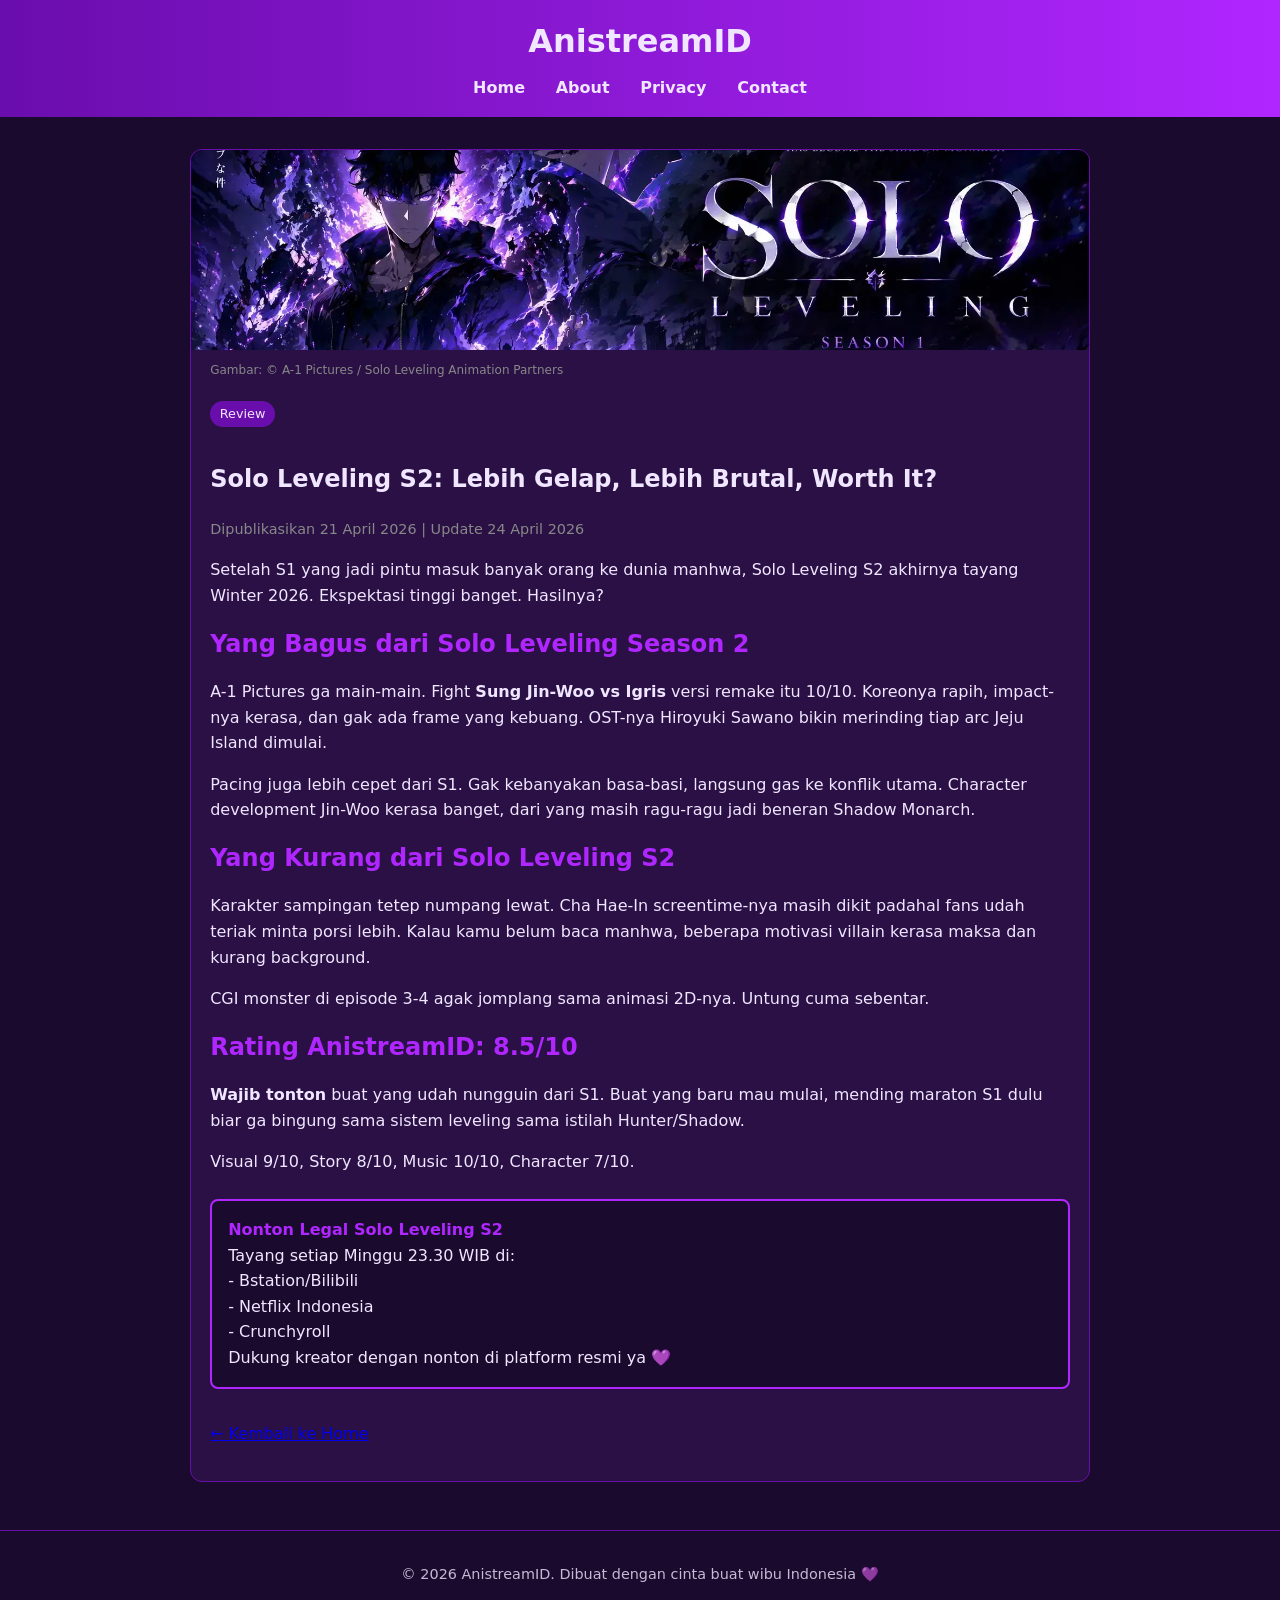
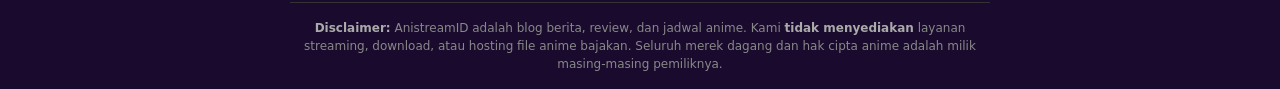
<file: solo-leveling-s2.html>
<!DOCTYPE html>
<html lang="id">
<head>
  <meta charset="UTF-8">
  <meta name="viewport" content="width=device-width, initial-scale=1.0">
  <title>Review Solo Leveling Season 2: Lebih Brutal, Lebih Ngegas! | AnistreamID</title>
  <meta name="description" content="Review jujur Solo Leveling S2 Winter 2026. Sung Jin-Woo vs Igris, animasi A-1 Pictures, OST Sawano. Worth it gak? Rating 8.5/10 dari AnistreamID.">
  <meta name="keywords" content="solo leveling season 2, solo leveling s2 review, sung jinwoo, anime winter 2026, a1 pictures, anistreamid">
  <meta name="author" content="AnistreamID">
  <link rel="canonical" href="https://anistreamid.pages.dev/solo-leveling-s2.html">
  
  <link rel="icon" type="image/webp" href="favicon.webp">
  <meta name="theme-color" content="#6a0dad">
  
  <meta property="og:title" content="Review Solo Leveling Season 2: Lebih Brutal, Lebih Ngegas!">
  <meta property="og:description" content="Fight Sung Jin-Woo vs Igris 10/10. OST Sawano bikin merinding. Rating 8.5/10.">
  <meta property="og:image" content="https://anistreamid.pages.dev/og-image-2.webp">
  <meta property="og:type" content="article">
  <meta property="og:url" content="https://anistreamid.pages.dev/solo-leveling-s2.html">
  
  <meta name="twitter:card" content="summary_large_image">
  <meta name="twitter:title" content="Review Solo Leveling Season 2: Lebih Brutal, Lebih Ngegas!">
  <meta name="twitter:description" content="Fight Sung Jin-Woo vs Igris 10/10. OST Sawano bikin merinding.">
  <meta name="twitter:image" content="https://anistreamid.pages.dev/og-image-2.webp">

  <link rel="stylesheet" href="/css/style.css">

  <script type="application/ld+json">
  {
    "@context": "https://schema.org",
    "@type": "Article",
    "headline": "Review Solo Leveling Season 2: Lebih Brutal, Lebih Ngegas!",
    "author": {
      "@type": "Person",
      "name": "AnistreamID"
    },
    "datePublished": "2026-04-21",
    "dateModified": "2026-04-24",
    "image": "https://anistreamid.pages.dev/og-image-2.webp",
    "url": "https://anistreamid.pages.dev/solo-leveling-s2.html",
    "publisher": {
      "@type": "Organization",
      "name": "AnistreamID",
      "logo": "https://anistreamid.pages.dev/favicon.png"
    },
    "description": "Review jujur Solo Leveling S2 Winter 2026 dari AnistreamID"
  }
  </script>
</head>
<body>
  <header>
    <h1>AnistreamID</h1>
    <nav>
      <a href="/">Home</a>
      <a href="/about.html">About</a>
      <a href="/privacy.html">Privacy</a>
      <a href="/contact.html">Contact</a>
    </nav>
  </header>

  <main class="container">
    <article class="card">
      <img src="./og-image-2.webp" alt="Review Solo Leveling Season 2 Sung Jin-Woo vs Igris" loading="lazy">
      <p style="font-size:0.75rem; color:#888; margin-top:4px; margin-bottom:0; padding: 0 1.2rem;">
        Gambar: © A-1 Pictures / Solo Leveling Animation Partners
      </p>
      <div class="card-content">
        <span class="tag">Review</span>
        <h1>Solo Leveling S2: Lebih Gelap, Lebih Brutal, Worth It?</h1>
        <p style="color:#888; font-size:0.9rem;">Dipublikasikan 21 April 2026 | Update 24 April 2026</p>
        
        <p>Setelah S1 yang jadi pintu masuk banyak orang ke dunia manhwa, Solo Leveling S2 akhirnya tayang Winter 2026. Ekspektasi tinggi banget. Hasilnya?</p>

        <h2>Yang Bagus dari Solo Leveling Season 2</h2>
        <p>A-1 Pictures ga main-main. Fight <strong>Sung Jin-Woo vs Igris</strong> versi remake itu 10/10. Koreonya rapih, impact-nya kerasa, dan gak ada frame yang kebuang. OST-nya Hiroyuki Sawano bikin merinding tiap arc Jeju Island dimulai.</p>
        <p>Pacing juga lebih cepet dari S1. Gak kebanyakan basa-basi, langsung gas ke konflik utama. Character development Jin-Woo kerasa banget, dari yang masih ragu-ragu jadi beneran Shadow Monarch.</p>

        <h2>Yang Kurang dari Solo Leveling S2</h2>
        <p>Karakter sampingan tetep numpang lewat. Cha Hae-In screentime-nya masih dikit padahal fans udah teriak minta porsi lebih. Kalau kamu belum baca manhwa, beberapa motivasi villain kerasa maksa dan kurang background.</p>
        <p>CGI monster di episode 3-4 agak jomplang sama animasi 2D-nya. Untung cuma sebentar.</p>

        <h2>Rating AnistreamID: 8.5/10</h2>
        <p><strong>Wajib tonton</strong> buat yang udah nungguin dari S1. Buat yang baru mau mulai, mending maraton S1 dulu biar ga bingung sama sistem leveling sama istilah Hunter/Shadow.</p>
        <p>Visual 9/10, Story 8/10, Music 10/10, Character 7/10.</p>

        <div class="legal-box">
          <strong>Nonton Legal Solo Leveling S2</strong><br>
          Tayang setiap Minggu 23.30 WIB di: <br>
          - Bstation/Bilibili <br>
          - Netflix Indonesia<br>
          - Crunchyroll<br>
          Dukung kreator dengan nonton di platform resmi ya 💜
        </div>

        <p style="margin-top:2rem;"><a href="/">← Kembali ke Home</a></p>
      </div>
    </article>
  </main>

  <footer>
    <div class="footer-copy">© 2026 AnistreamID. Dibuat dengan cinta buat wibu Indonesia 💜</div>
    <div class="footer-disclaimer">
      <strong>Disclaimer:</strong> AnistreamID adalah blog berita, review, dan jadwal anime. Kami <strong>tidak menyediakan</strong> layanan streaming, download, atau hosting file anime bajakan. Seluruh merek dagang dan hak cipta anime adalah milik masing-masing pemiliknya.
    </div>
  </footer>

  <button id="toTop" aria-label="Kembali ke atas" onclick="window.scrollTo({top: 0, behavior: 'smooth'})">↑</button>
  <script src="/js/main.js"></script>
</body>
</html>
</file>
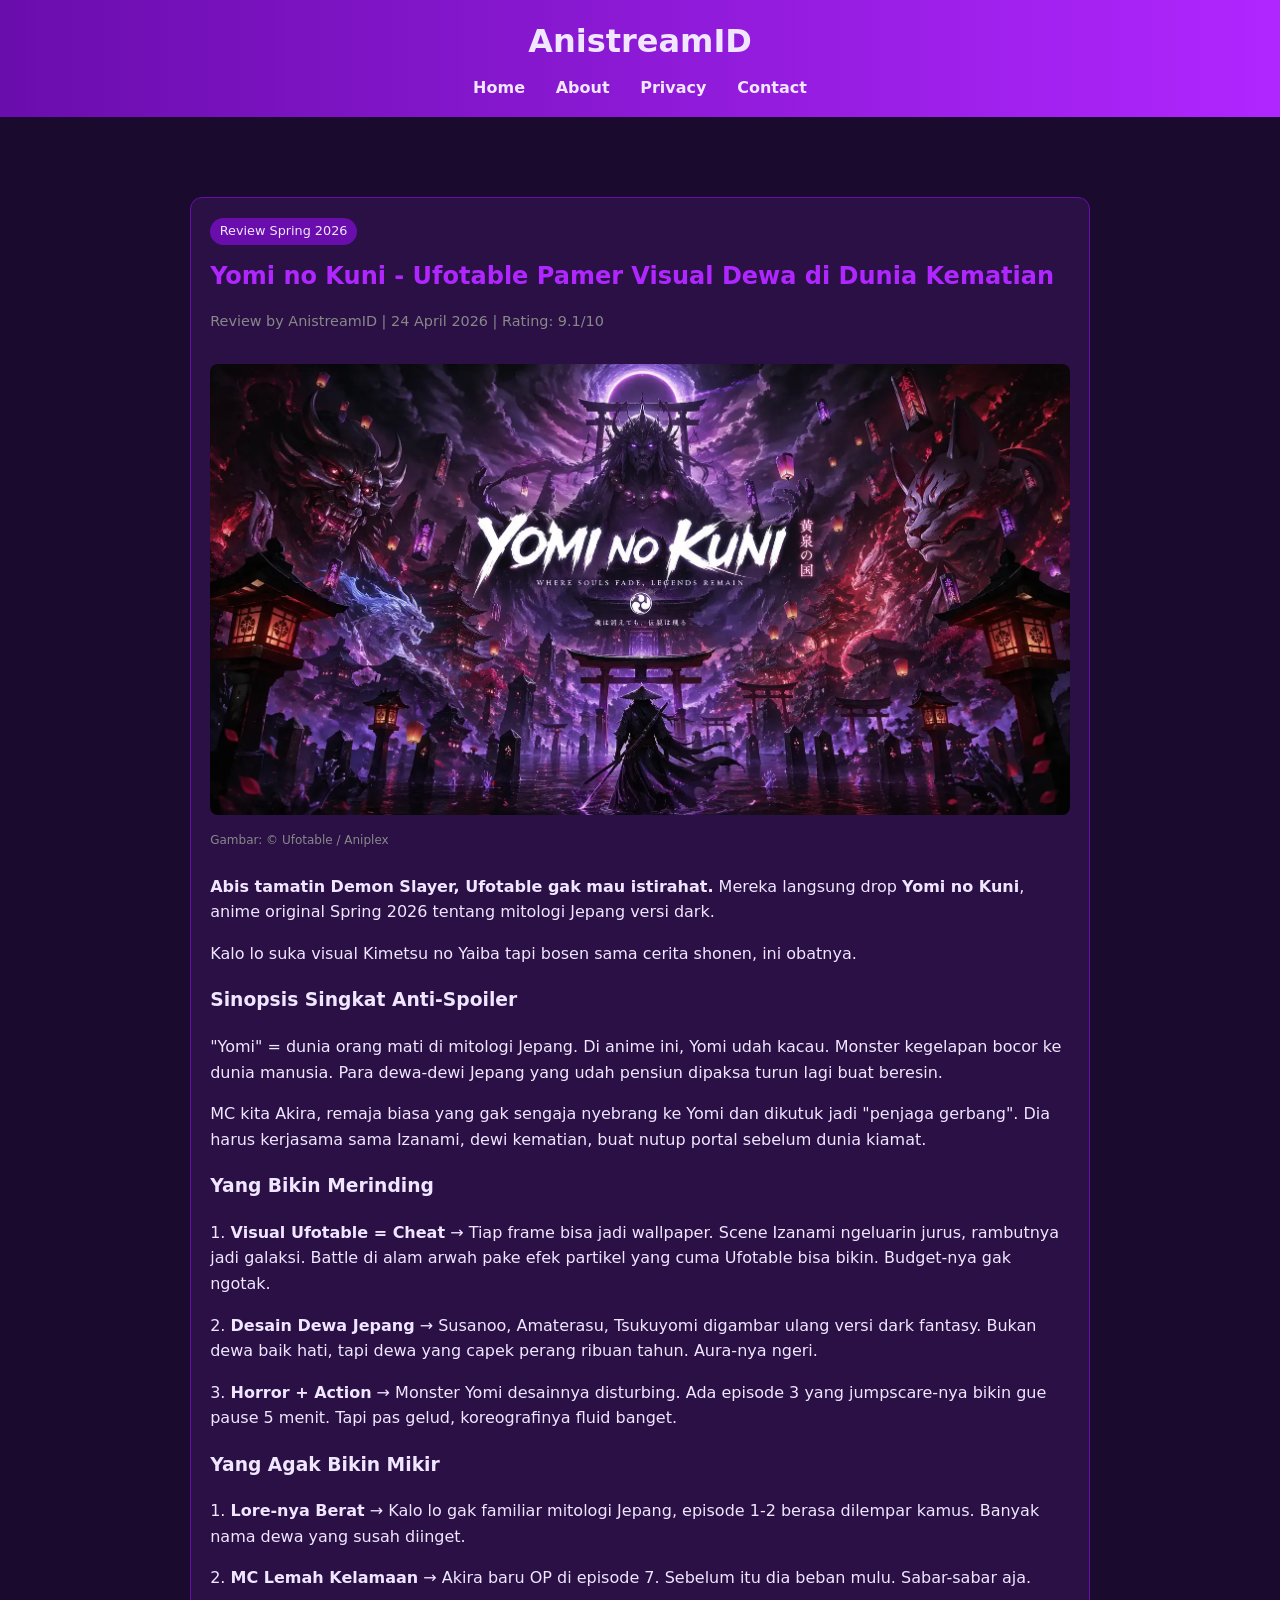
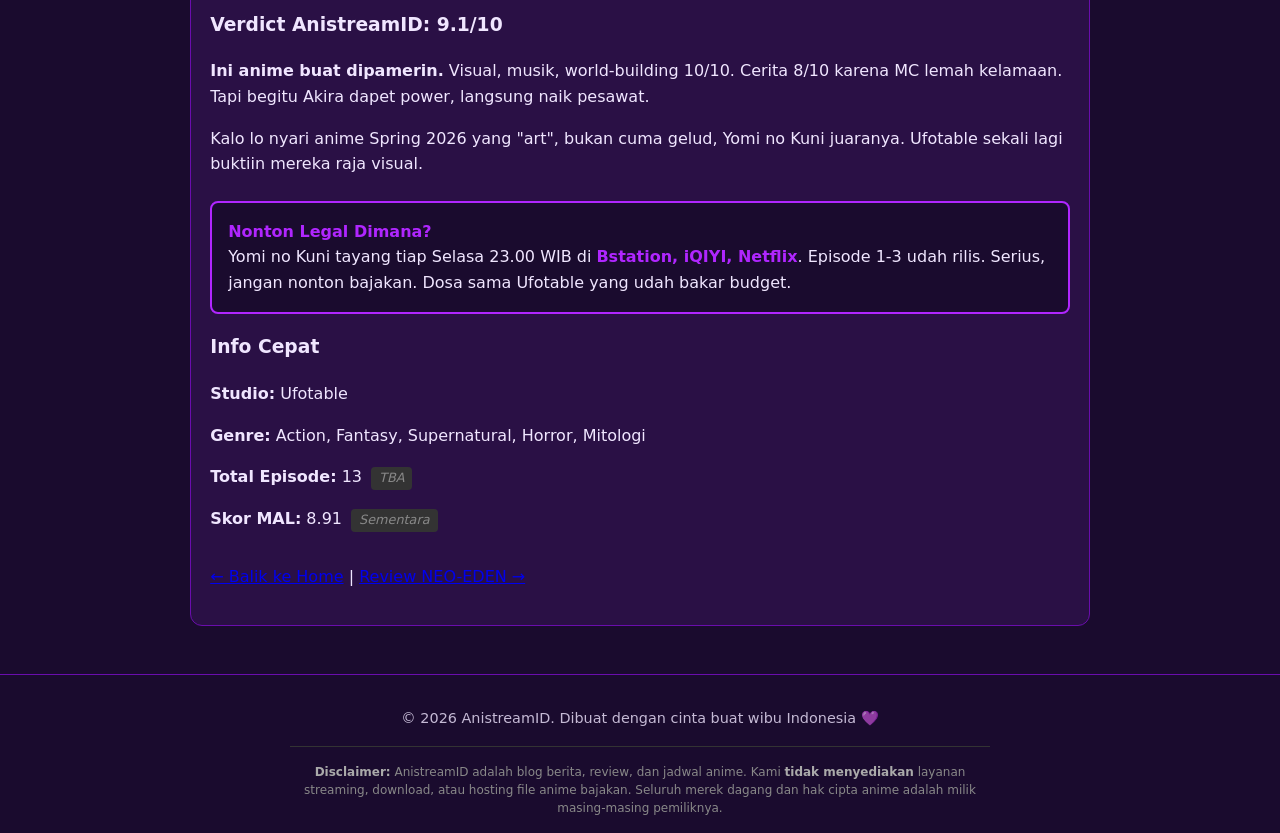
<file: yomi-no-kuni.html>
<!DOCTYPE html>
<html lang="id">
<head>
  <meta charset="UTF-8">
  <meta name="viewport" content="width=device-width, initial-scale=1.0">
  <title>Review Yomi no Kuni - Anime Ufotable Spring 2026 | Dunia Kematian</title>
  <meta name="description" content="Review Yomi no Kuni anime original Ufotable Spring 2026. Visual dewa-dewi Jepang, battle di alam arwah. Abis Demon Slayer, ini proyek tergila mereka.">
  <meta name="keywords" content="yomi no kuni, review yomi no kuni, ufotable spring 2026, anime dunia kematian, anime mitologi jepang">
  <meta name="author" content="AnistreamID">
  <link rel="canonical" href="https://anistreamid.pages.dev/yomi-no-kuni.html">
  
  <link rel="icon" type="image/webp" href="favicon.webp">
  <link rel="apple-touch-icon" href="favicon.webp">
  <meta name="theme-color" content="#6a0dad">
  
  <meta property="og:title" content="Review Yomi no Kuni - Ufotable Balik ke Dunia Kematian">
  <meta property="og:description" content="Anime original Ufotable Spring 2026. Visual gila, cerita mitologi Jepang + battle di alam arwah.">
  <meta property="og:image" content="https://anistreamid.pages.dev/yomi.webp">
  <meta property="og:type" content="article">
  <meta property="og:url" content="https://anistreamid.pages.dev/yomi-no-kuni.html">
  
  <meta name="twitter:card" content="summary_large_image">
  <meta name="twitter:title" content="Review Yomi no Kuni Spring 2026">
  <meta name="twitter:description" content="Ufotable bikin anime dunia kematian. Dewa-dewi Jepang vs monster kegelapan. Visual jangan ditanya.">
  <meta name="twitter:image" content="https://anistreamid.pages.dev/yomi.webp">

  <link rel="stylesheet" href="/css/style.css">

  <script type="application/ld+json">
  {
    "@context": "https://schema.org",
    "@type": "Review",
    "itemReviewed": {
      "@type": "TVSeries",
      "name": "Yomi no Kuni",
      "image": "https://anistreamid.pages.dev/yomi.webp",
      "datePublished": "2026-04-07",
      "author": {
        "@type": "Organization",
        "name": "Ufotable"
      }
    },
    "author": {
      "@type": "Organization",
      "name": "AnistreamID"
    },
    "reviewRating": {
      "@type": "Rating",
      "ratingValue": "9.1",
      "bestRating": "10"
    },
    "datePublished": "2026-04-24",
    "publisher": {
      "@type": "Organization",
      "name": "AnistreamID",
      "logo": "https://anistreamid.pages.dev/favicon.webp"
    }
  }
  </script>
</head>
<body>
  <header>
    <h1>AnistreamID</h1>
    <nav>
      <a href="/">Home</a>
      <a href="/about.html">About</a>
      <a href="/privacy.html">Privacy</a>
      <a href="/contact.html">Contact</a>
    </nav>
  </header>

  <main class="container">
    <article class="page">
      <div class="page-content">
        <span class="tag">Review Spring 2026</span>
        <h2>Yomi no Kuni - Ufotable Pamer Visual Dewa di Dunia Kematian</h2>
        <p style="color:#888; font-size:0.9rem;">Review by AnistreamID | 24 April 2026 | Rating: 9.1/10</p>
        
        <img src="./yomi.webp" alt="Yomi no Kuni Ufotable Spring 2026" loading="lazy" style="width:100%; border-radius:8px; margin:1rem 0;">
        <p style="font-size:0.75rem; color:#888; margin-top:-0.5rem; margin-bottom:1.5rem;">
          Gambar: © Ufotable / Aniplex
        </p>

        <p><strong>Abis tamatin Demon Slayer, Ufotable gak mau istirahat.</strong> Mereka langsung drop <strong>Yomi no Kuni</strong>, anime original Spring 2026 tentang mitologi Jepang versi dark.</p>
        <p>Kalo lo suka visual Kimetsu no Yaiba tapi bosen sama cerita shonen, ini obatnya.</p>

        <h3>Sinopsis Singkat Anti-Spoiler</h3>
        <p>"Yomi" = dunia orang mati di mitologi Jepang. Di anime ini, Yomi udah kacau. Monster kegelapan bocor ke dunia manusia. Para dewa-dewi Jepang yang udah pensiun dipaksa turun lagi buat beresin.</p>
        <p>MC kita Akira, remaja biasa yang gak sengaja nyebrang ke Yomi dan dikutuk jadi "penjaga gerbang". Dia harus kerjasama sama Izanami, dewi kematian, buat nutup portal sebelum dunia kiamat.</p>

        <h3>Yang Bikin Merinding</h3>
        <p>1. <strong>Visual Ufotable = Cheat</strong> → Tiap frame bisa jadi wallpaper. Scene Izanami ngeluarin jurus, rambutnya jadi galaksi. Battle di alam arwah pake efek partikel yang cuma Ufotable bisa bikin. Budget-nya gak ngotak.</p>
        <p>2. <strong>Desain Dewa Jepang</strong> → Susanoo, Amaterasu, Tsukuyomi digambar ulang versi dark fantasy. Bukan dewa baik hati, tapi dewa yang capek perang ribuan tahun. Aura-nya ngeri.</p>
        <p>3. <strong>Horror + Action</strong> → Monster Yomi desainnya disturbing. Ada episode 3 yang jumpscare-nya bikin gue pause 5 menit. Tapi pas gelud, koreografinya fluid banget.</p>

        <h3>Yang Agak Bikin Mikir</h3>
        <p>1. <strong>Lore-nya Berat</strong> → Kalo lo gak familiar mitologi Jepang, episode 1-2 berasa dilempar kamus. Banyak nama dewa yang susah diinget.</p>
        <p>2. <strong>MC Lemah Kelamaan</strong> → Akira baru OP di episode 7. Sebelum itu dia beban mulu. Sabar-sabar aja.</p>

        <h3>Verdict AnistreamID: 9.1/10</h3>
        <p><strong>Ini anime buat dipamerin.</strong> Visual, musik, world-building 10/10. Cerita 8/10 karena MC lemah kelamaan. Tapi begitu Akira dapet power, langsung naik pesawat.</p>
        <p>Kalo lo nyari anime Spring 2026 yang "art", bukan cuma gelud, Yomi no Kuni juaranya. Ufotable sekali lagi buktiin mereka raja visual.</p>

        <div class="legal-box">
          <strong>Nonton Legal Dimana?</strong><br>
          Yomi no Kuni tayang tiap Selasa 23.00 WIB di <strong>Bstation, iQIYI, Netflix</strong>. Episode 1-3 udah rilis. Serius, jangan nonton bajakan. Dosa sama Ufotable yang udah bakar budget.
        </div>

        <h3>Info Cepat</h3>
        <p><strong>Studio:</strong> Ufotable</p>
        <p><strong>Genre:</strong> Action, Fantasy, Supernatural, Horror, Mitologi</p>
        <p><strong>Total Episode:</strong> 13 <span class="tba">TBA</span></p>
        <p><strong>Skor MAL:</strong> 8.91 <span class="tba">Sementara</span></p>

        <p style="margin-top:2rem;"><a href="/">← Balik ke Home</a> | <a href="/neo-eden.html">Review NEO-EDEN →</a></p>
      </div>
    </article>
  </main>

  <footer>
    <div class="footer-copy">© 2026 AnistreamID. Dibuat dengan cinta buat wibu Indonesia 💜</div>
    <div class="footer-disclaimer">
      <strong>Disclaimer:</strong> AnistreamID adalah blog berita, review, dan jadwal anime. Kami <strong>tidak menyediakan</strong> layanan streaming, download, atau hosting file anime bajakan. Seluruh merek dagang dan hak cipta anime adalah milik masing-masing pemiliknya.
    </div>
  </footer>

  <button id="toTop" aria-label="Kembali ke atas" onclick="window.scrollTo({top: 0, behavior: 'smooth'})">↑</button>
  <script src="/js/main.js"></script>
</body>
</html>
</file>
<file: css/style.css>
:root {
  --ungu-tua: #1a0b2e;
  --ungu: #6a0dad;
  --ungu-neon: #b026ff;
  --putih: #f0e6ff;
}
* { scroll-behavior: smooth; }
body {
  margin: 0;
  font-family: system-ui, -apple-system, sans-serif;
  background: var(--ungu-tua);
  color: var(--putih);
  line-height: 1.6;
}
header {
  background: linear-gradient(90deg, var(--ungu), var(--ungu-neon));
  padding: 1rem;
  text-align: center;
  position: sticky;
  top: 0;
  z-index: 10;
}
header h1 { margin: 0; font-size: 2rem; }
nav { margin-top: 0.5rem; }
nav a {
  color: var(--putih);
  margin: 0 0.8rem;
  text-decoration: none;
  font-weight: 600;
}
nav a:hover { text-decoration: underline; }
.container {
  max-width: 900px;
  margin: 2rem auto;
  padding: 0 1rem;
  display: grid;
  gap: 1.5rem;
}
.card, .page {
  background: #2a1045;
  border: 1px solid var(--ungu);
  border-radius: 12px;
  overflow: hidden;
}
.card { transition: transform 0.2s; }
.card:hover { transform: translateY(-4px); }
.card img { width: 100%; height: 200px; object-fit: cover; }
.card-content, .page-content { padding: 1.2rem; }
.card h2, .page h2 { margin: 0 0 0.8rem; color: var(--ungu-neon); }
.card h3 { margin: 1.2rem 0 0.3rem; color: var(--ungu-neon); }
.tag {
  display: inline-block;
  background: var(--ungu);
  padding: 0.2rem 0.6rem;
  border-radius: 999px;
  font-size: 0.8rem;
  margin-bottom: 0.8rem;
}
.page { margin-top: 3rem; }
.contact-list { list-style: none; padding: 0; }
.contact-list li { margin: 0.8rem 0; }
.contact-list a { color: var(--ungu-neon); text-decoration: none; }
footer {
  text-align: center;
  padding: 2rem 1rem 1rem;
  border-top: 1px solid var(--ungu);
  margin-top: 3rem;
  font-size: 0.9rem;
}
.footer-copy {
  opacity: 0.8;
  margin-bottom: 1rem;
}
.footer-disclaimer {
  font-size: 0.75rem;
  color: #888;
  max-width: 700px;
  margin: 0 auto;
  padding-top: 1rem;
  border-top: 1px solid #333;
  line-height: 1.5;
}
.footer-disclaimer strong { color: #aaa; }
.legal-box {
  background: #1a0b2e;
  border: 2px solid var(--ungu-neon);
  border-radius: 8px;
  padding: 1rem;
  margin-top: 1.5rem;
}
.legal-box strong { color: var(--ungu-neon); }
.tba {
  display: inline-block;
  background: #333;
  color: #888;
  padding: 0.1rem 0.5rem;
  border-radius: 4px;
  font-size: 0.8rem;
  font-style: italic;
  margin-left: 4px;
}
#toTop {
  position: fixed;
  bottom: 20px;
  right: 20px;
  background: var(--ungu-neon);
  color: var(--ungu-tua);
  border: none;
  border-radius: 50%;
  width: 45px;
  height: 45px;
  font-size: 1.2rem;
  font-weight: bold;
  cursor: pointer;
  display: none;
  box-shadow: 0 4px 12px rgba(176, 38, 255, 0.4);
  transition: all 0.3s;
  z-index: 99;
}
#toTop:hover {
  transform: translateY(-3px);
  background: var(--putih);
  }
</file>
